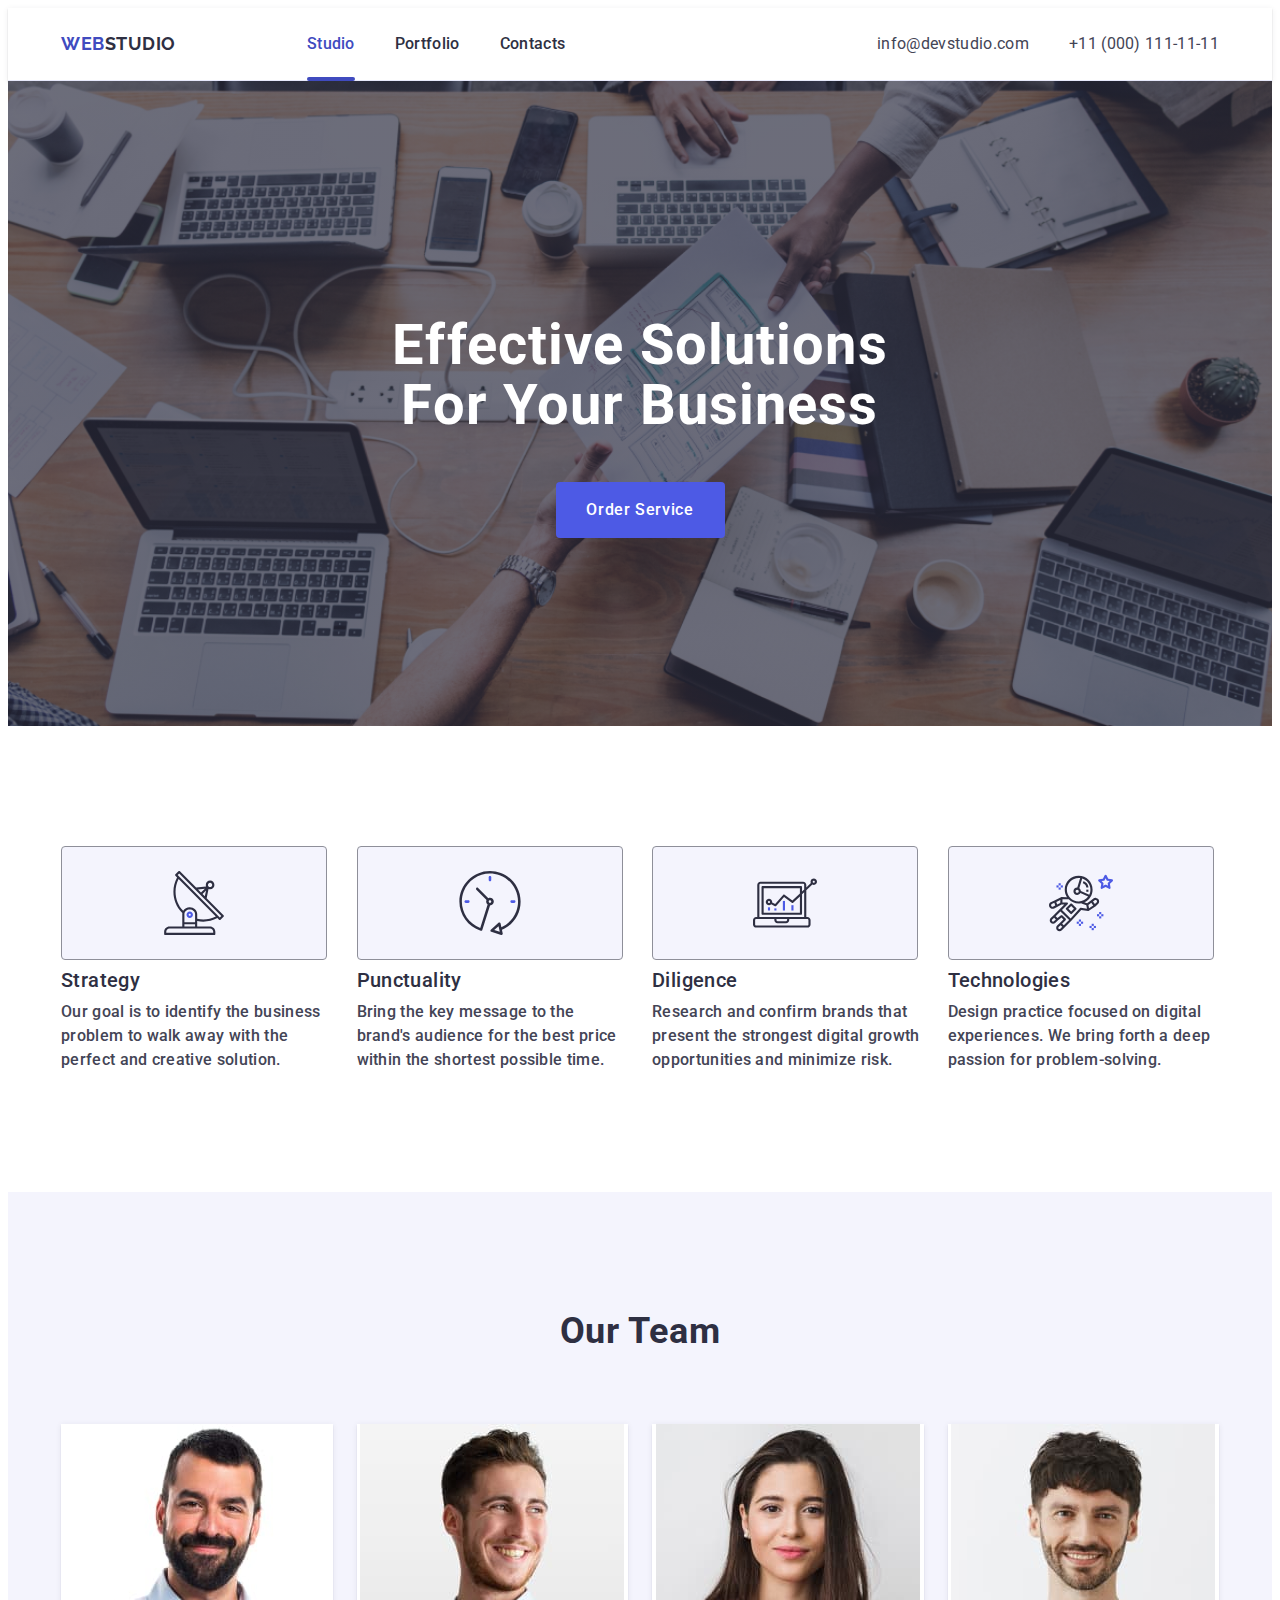
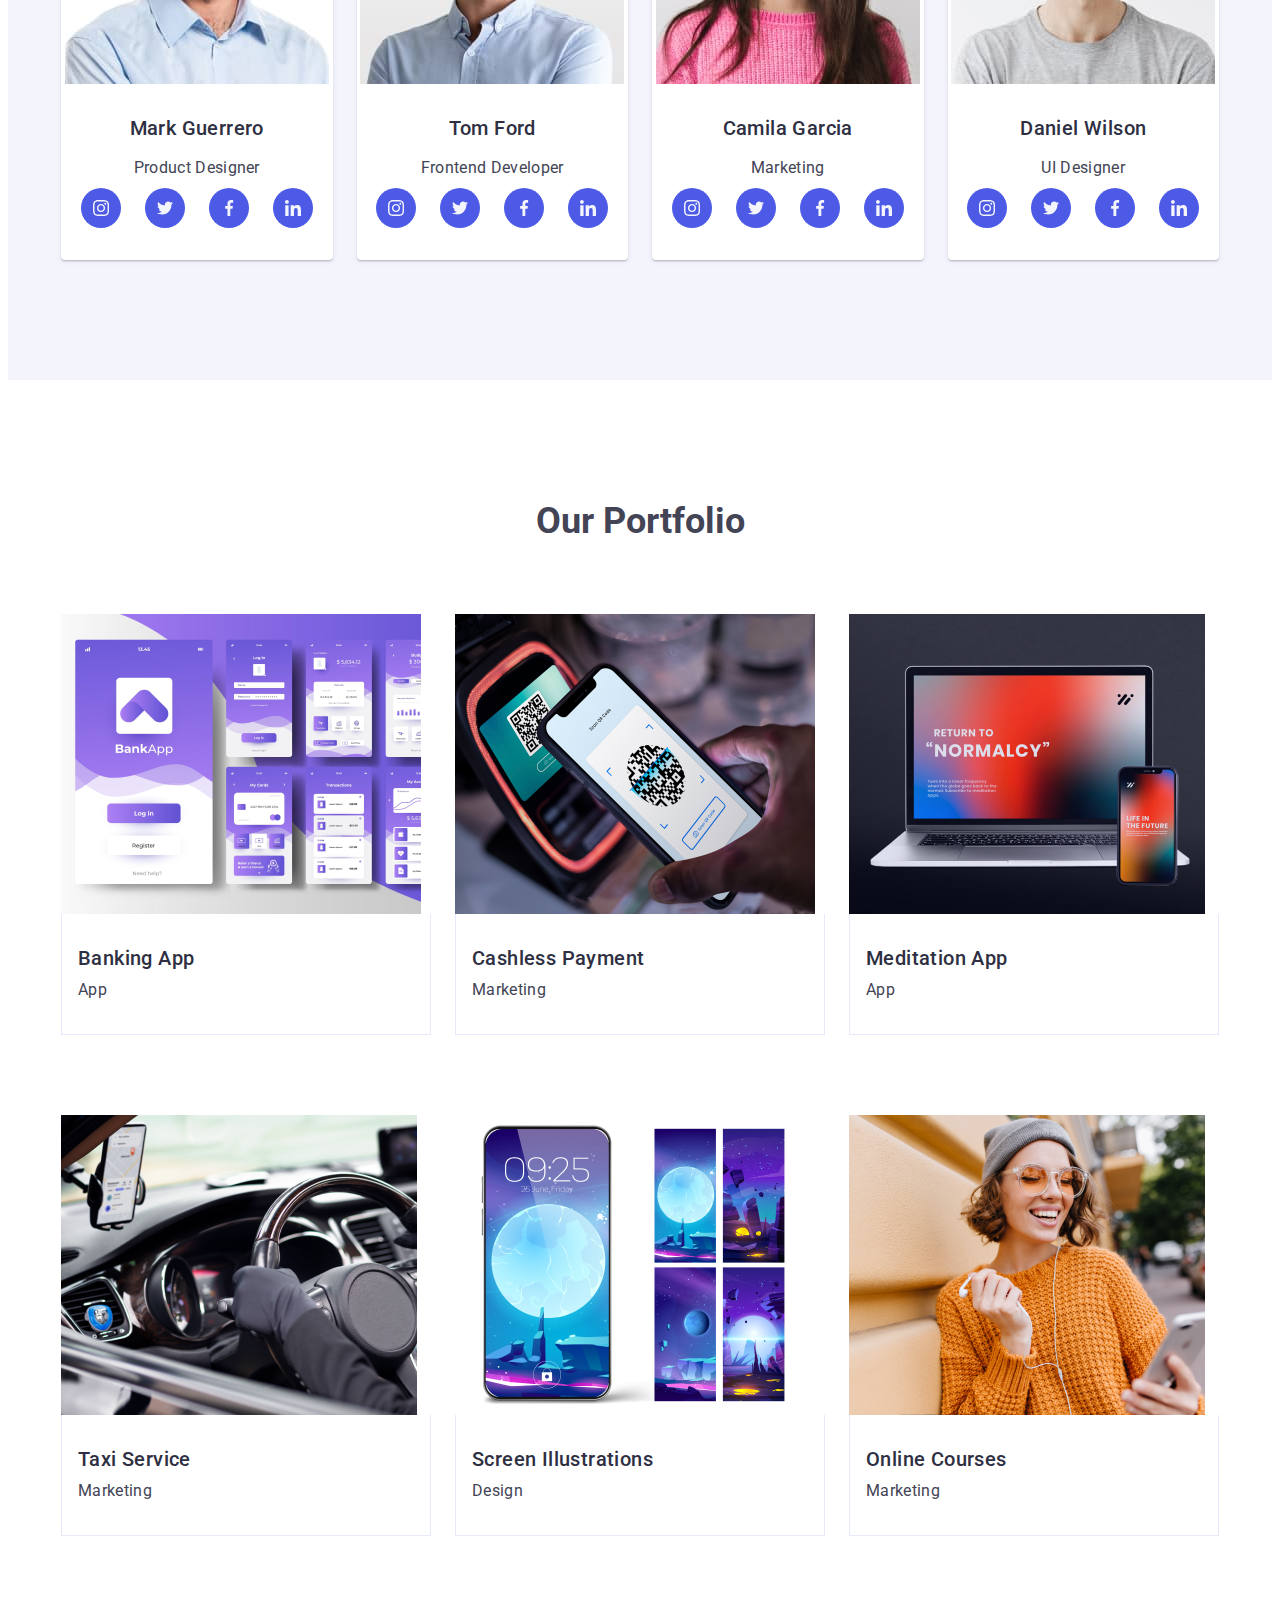
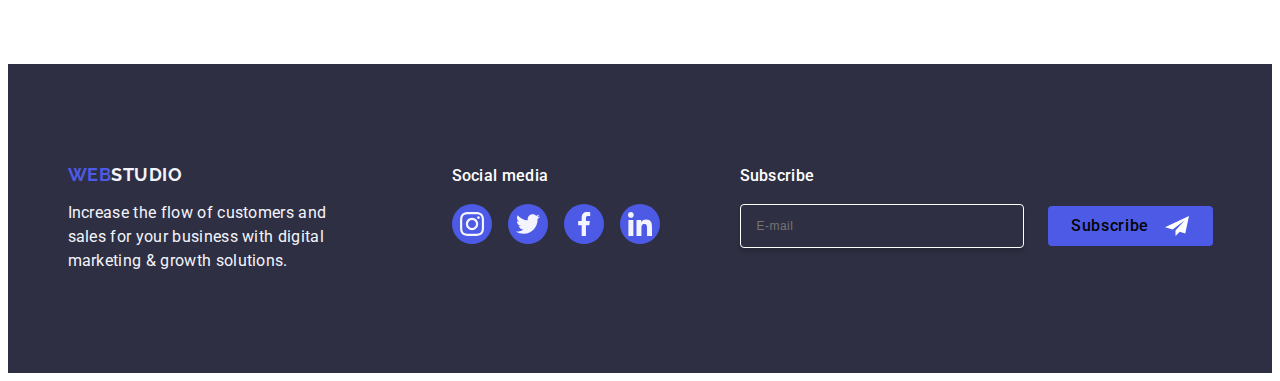
<file: index.html>
<!DOCTYPE html>
<html lang="en">
  <head>
    <meta charset="UTF-8" />
    <meta name="viewport" content="width=device-width, initial-scale=1.0" />
    <title>Document</title>
    <link
      rel="stylesheet"
      href="https://cdnjs.cloudflare.com/ajax/libs/modern-normalize/2.0.0/modern-normalize.min.css"
      integrity="sha512-4xo8blKMVCiXpTaLzQSLSw3KFOVPWhm/TRtuPVc4WG6kUgjH6J03IBuG7JZPkcWMxJ5huwaBpOpnwYElP/m6wg=="
      crossorigin="anonymous"
      referrerpolicy="no-referrer"
    />
    <link rel="preconnect" href="https://fonts.googleapis.com" />
    <link rel="preconnect" href="https://fonts.gstatic.com" crossorigin />
    <link
      href="https://fonts.googleapis.com/css2?family=Raleway:wght@700&family=Roboto:wght@400;500;700&display=swap"
      rel="stylesheet"
    />
    <link rel="stylesheet" href="./css/style.css" />
  </head>
  <body>
    <!-- HEADER -->

    <header class="header">
      <div class="container header-container">
        <nav class="nav-cont">
          <a class="logo" href="/index.html">Web<span>Studio</span></a>
          <ul class="nav-list">
            <li class="list-item">
              <a class="list-link current" href="./index.html">Studio</a>
            </li>
            <li class="list-item">
              <a class="list-link" href="#portfolio">Portfolio</a>
            </li>
            <li class="list-item">
              <a class="list-link" href="#footer">Contacts</a>
            </li>
          </ul>
        </nav>
        <address class="contacts">
          <ul class="contacts-list">
            <li class="contacts-item">
              <a
                class="contacts-link"
                href="mailto:info@devstudio.com"
                target="_blank"
                >info@devstudio.com</a
              >
            </li>
            <li class="contacts-item">
              <a class="contacts-link" href="tel:+110001111111"
                >+11 (000) 111-11-11</a
              >
            </li>
          </ul>
        </address>
        <button type="button" class="menu-button">
          <svg class="menu-icon" width="24" height="24">
            <use href="./images/icons.svg#icon-menu"></use>
          </svg>
        </button>
      </div>
    </header>

    <!-- MAIN -->

    <main>
      <!-- SECTION 1 -->

      <section class="dark-bg">
        <div class="container section-one-cont">
          <h1 class="sec-title">Effective Solutions For Your Business</h1>
          <button class="button" type="button">
            <span class="button-text">Order Service</span>
          </button>
        </div>
      </section>

      <!-- SECTION 2 -->

      <section class="section-two">
        <div class="container section-two-cont">
          <h2 class="visually-hidden">About</h2>
          <ul class="list-about">
            <li class="list-two-item">
              <div class="svg-cont">
                <svg class="svg-antenna" width="64" height="64">
                  <use href="./images/icons.svg#icon-antenna"></use>
                </svg>
              </div>
              <h3 class="sec-two-list-title">Strategy</h3>
              <p class="sec-two-list-text">
                Our goal is to identify the business problem to walk away with
                the perfect and creative solution.
              </p>
            </li>
            <li class="list-two-item">
              <div class="svg-cont">
                <svg class="svg-clock" width="64" height="64">
                  <use href="./images/icons.svg#icon-clock"></use>
                </svg>
              </div>
              <h3 class="sec-two-list-title">Punctuality</h3>
              <p class="sec-two-list-text">
                Bring the key message to the brand's audience for the best price
                within the shortest possible time.
              </p>
            </li>
            <li class="list-two-item">
              <div class="svg-cont">
                <svg class="svg-diagram" width="64" height="64">
                  <use href="./images/icons.svg#icon-diagram"></use>
                </svg>
              </div>
              <h3 class="sec-two-list-title">Diligence</h3>
              <p class="sec-two-list-text">
                Research and confirm brands that present the strongest digital
                growth opportunities and minimize risk.
              </p>
            </li>
            <li class="list-two-item">
              <div class="svg-cont">
                <svg class="svg-astronaut" width="64" height="64">
                  <use href="./images/icons.svg#icon-astronaut"></use>
                </svg>
              </div>
              <h3 class="sec-two-list-title">Technologies</h3>
              <p class="sec-two-list-text">
                Design practice focused on digital experiences. We bring forth a
                deep passion for problem-solving.
              </p>
            </li>
          </ul>
        </div>
      </section>

      <!-- SECTION 3 -->

      <section id="Our-Team" class="team-cont">
        <div class="container section-three-cont">
          <h2 class="team-title">Our Team</h2>
          <ul class="team-list">
            <li class="workers-cont">
              <img
                src="./images/workers/mark-guerrero.jpg"
                srcset="./images/workers/mark-guerrero.jpg 1x, ./images/workers/mark-guerrero@2x.jpg 2x/"
                width="264"
                height="200"
                alt="man-1"
              />
              <div class="workers">
                <h3 class="title-names">Mark Guerrero</h3>
                <p class="position">Product Designer</p>
                <ul class="social-list">
                  <li class="social-item">
                    <a href="" class="social-link">
                      <svg class="svg social-svg" width="16" height="16">
                        <use href="./images/icons.svg#icon-instagram"></use>
                      </svg>
                    </a>
                  </li>
                  <li class="social-item">
                    <a href="" class="social-link">
                      <svg class="svg social-svg" width="16" height="16">
                        <use href="./images/icons.svg#icon-twitter"></use>
                      </svg>
                    </a>
                  </li>
                  <li class="social-item">
                    <a href="" class="social-link">
                      <svg class="svg social-svg" width="16" height="16">
                        <use href="./images/icons.svg#icon-facebook"></use>
                      </svg>
                    </a>
                  </li>
                  <li class="social-item">
                    <a href="" class="social-link">
                      <svg class="svg social-svg" width="16" height="16">
                        <use href="./images/icons.svg#icon-linkedin"></use>
                      </svg>
                    </a>
                  </li>
                </ul>
              </div>
            </li>
            <li class="workers-cont">
              <img
                src="./images/workers/tom-ford.jpg"
                srcset="
                  ./images/workers/tom-ford.jpg    1x,
                  ./images/workers/tom-ford@2x.jpg 2x
                "
                width="264"
                height="200"
                alt="man-2"
              />
              <div class="workers">
                <h3 class="title-names">Tom Ford</h3>
                <p class="position">Frontend Developer</p>
                <ul class="social-list">
                  <li class="social-item">
                    <a href="" class="social-link">
                      <svg class="svg social-svg" width="16" height="16">
                        <use href="./images/icons.svg#icon-instagram"></use>
                      </svg>
                    </a>
                  </li>
                  <li class="social-item">
                    <a href="" class="social-link">
                      <svg class="svg social-svg" width="16" height="16">
                        <use href="./images/icons.svg#icon-twitter"></use>
                      </svg>
                    </a>
                  </li>
                  <li class="social-item">
                    <a href="" class="social-link">
                      <svg class="svg social-svg" width="16" height="16">
                        <use href="./images/icons.svg#icon-facebook"></use>
                      </svg>
                    </a>
                  </li>
                  <li class="social-item">
                    <a href="" class="social-link">
                      <svg class="svg social-svg" width="16" height="16">
                        <use href="./images/icons.svg#icon-linkedin"></use>
                      </svg>
                    </a>
                  </li>
                </ul>
              </div>
            </li>
            <li class="workers-cont">
              <img
                src="./images/workers/camila-garcia.jpg"
                srcset="
                  ./images/workers/camila-garcia.jpg    1x,
                  ./images/workers/camila-garcia@2x.jpg 2x
                "
                width="264"
                height="200"
                alt="woman-1"
              />
              <div class="workers">
                <h3 class="title-names">Camila Garcia</h3>
                <p class="position">Marketing</p>
                <ul class="social-list">
                  <li class="social-item">
                    <a href="" class="social-link">
                      <svg class="svg social-svg" width="16" height="16">
                        <use href="./images/icons.svg#icon-instagram"></use>
                      </svg>
                    </a>
                  </li>
                  <li class="social-item">
                    <a href="" class="social-link">
                      <svg class="svg social-svg" width="16" height="16">
                        <use href="./images/icons.svg#icon-twitter"></use>
                      </svg>
                    </a>
                  </li>
                  <li class="social-item">
                    <a href="" class="social-link">
                      <svg class="svg social-svg" width="16" height="16">
                        <use href="./images/icons.svg#icon-facebook"></use>
                      </svg>
                    </a>
                  </li>
                  <li class="social-item">
                    <a href="" class="social-link">
                      <svg class="svg social-svg" width="16" height="16">
                        <use href="./images/icons.svg#icon-linkedin"></use>
                      </svg>
                    </a>
                  </li>
                </ul>
              </div>
            </li>
            <li class="workers-cont">
              <img
                src="./images/workers/daniel-wilson.jpg"
                srcset="
                  ./images/workers/daniel-wilson.jpg    1x,
                  ./images/workers/daniel-wilson@2x.jpg 2x
                "
                width="264"
                height="200"
                alt="man-3"
              />
              <div class="workers">
                <h3 class="title-names">Daniel Wilson</h3>
                <p class="position">UI Designer</p>
                <ul class="social-list">
                  <li class="social-item">
                    <a href="" class="social-link">
                      <svg class="svg social-svg" width="16" height="16">
                        <use href="./images/icons.svg#icon-instagram"></use>
                      </svg>
                    </a>
                  </li>
                  <li class="social-item">
                    <a href="" class="social-link">
                      <svg class="svg social-svg" width="16" height="16">
                        <use href="./images/icons.svg#icon-twitter"></use>
                      </svg>
                    </a>
                  </li>
                  <li class="social-item">
                    <a href="" class="social-link">
                      <svg class="svg social-svg" width="16" height="16">
                        <use href="./images/icons.svg#icon-facebook"></use>
                      </svg>
                    </a>
                  </li>
                  <li class="social-item">
                    <a href="" class="social-link">
                      <svg class="svg social-svg" width="16" height="16">
                        <use href="./images/icons.svg#icon-linkedin"></use>
                      </svg>
                    </a>
                  </li>
                </ul>
              </div>
            </li>
          </ul>
        </div>
      </section>

      <!-- SECTION 4 -->

      <section id="portfolio" class="section-four">
        <div class="container section-four-cont">
          <h2 class="portfolio">Our Portfolio</h2>
          <ul class="list-portfolio">
            <li class="app-cont">
              <div class="image-cont">
                <picture>
                  <source
                    srcset="
                      ./images/portfolio/banking-app.jpg    1x,
                      ./images/portfolio/banking-app@2x.jpg 2x
                    "
                    media="(min-width: 1158px)"
                  />
                  <source
                  srcset="
                  ./images/portfolio/banking-app-tab.jpg    1x,
                  ./images/portfolio/banking-app-tab@2x.jpg 2x
                  "
                  media="(min-width: 768px)"
                  />
                  <source
                    srcset="
                      ./images/portfolio/banking-app-mob.jpg    1x,
                      ./images/portfolio/banking-app-mob@2x.jpg 2x
                    "
                    media="(max-width: 767.98px)"
                  />
                  <img
                    src="./images/portfolio/banking-app-mob.jpg"
                    alt="Banking App"
                  />
                </picture>
                <p class="image-text">
                  14 Stylish and User-Friendly App Design Concepts · Task
                  Manager App · Calorie Tracker App · Exotic Fruit Ecommerce App
                  · Cloud Storage App
                </p>
              </div>
              <div class="app">
                <h3 class="title-names">Banking App</h3>
                <p class="position">App</p>
              </div>
            </li>
            <li class="app-cont">
              <div class="image-cont">
                <picture>
                  <source
                    srcset="
                      ./images/portfolio/cashless-payment.jpg    1x,
                      ./images/portfolio/cashless-payment@2x.jpg 2x
                    "
                    media="(min-width: 1158px)"
                  />
                  <source
                  srcset="
                  ./images/portfolio/cashless-payment-tab.jpg    1x,
                  ./images/portfolio/cashless-payment-tab@2x.jpg 2x
                  "
                  media="(min-width: 768px)"
                  />
                  <source
                    srcset="
                      ./images/portfolio/cashless-payment-mob.jpg    1x,
                      ./images/portfolio/cashless-payment-mob@2x.jpg 2x
                    "
                    media="(max-width: 767.98px)"
                  />
                  <img
                    src="./images/portfolio/cashless-payment.jpg"
                    alt="Cashless Payment"
                  />
                </picture>
                <p class="image-text">
                  14 Stylish and User-Friendly App Design Concepts · Task
                  Manager App · Calorie Tracker App · Exotic Fruit Ecommerce App
                  · Cloud Storage App
                </p>
              </div>
              <div class="app">
                <h3 class="title-names">Cashless Payment</h3>
                <p class="position">Marketing</p>
              </div>
            </li>
            <li class="app-cont">
              <div class="image-cont">
                <picture>
                  <source
                    srcset="
                      ./images/portfolio/meditaion-app.jpg    1x,
                      ./images/portfolio/meditaion-app@2x.jpg 2x
                    "
                    media="(min-width: 1158pxpx)"
                    />
                    <source
                      srcset="
                        ./images/portfolio/meditaion-app-tab.jpg    1x,
                        ./images/portfolio/meditaion-app-tab@2x.jpg 2x
                      "
                      media="(min-width: 768px)"
                    />
                  <source
                    srcset="
                      ./images/portfolio/meditaion-app-mob.jpg    1x,
                      ./images/portfolio/meditaion-app-mob@2x.jpg 2x
                    "
                    media="(max-width: 767.98px)"
                  />
                  <img
                    src="./images/portfolio/meditaion-app.jpg"
                    alt="Meditaion App"
                  />
                </picture>
                <p class="image-text">
                  14 Stylish and User-Friendly App Design Concepts · Task
                  Manager App · Calorie Tracker App · Exotic Fruit Ecommerce App
                  · Cloud Storage App
                </p>
              </div>
              <div class="app">
                <h3 class="title-names">Meditation App</h3>
                <p class="position">App</p>
              </div>
            </li>
            <li class="app-cont">
              <div class="image-cont">
                <picture>
                  <source
                    srcset="
                      ./images/portfolio/taxi-service.jpg    1x,
                      ./images/portfolio/taxi-service@2x.jpg 2x
                    "
                    media="(min-width: 1158pxpx)"
                  />
                  <source
                    srcset="
                      ./images/portfolio/taxi-service-tab.jpg    1x,
                      ./images/portfolio/taxi-service-tab@2x.jpg 2x
                    "
                    media="(min-width: 768px)"
                  />
                  <source
                    srcset="
                      ./images/portfolio/taxi-service-mob.jpg    1x,
                      ./images/portfolio/taxi-service-mob@2x.jpg 2x
                    "
                    media="(max-width: 767.98px)"
                  />
                  <img
                    src="./images/portfolio/taxi-service.jpg"
                    alt="Taxi Service"
                  />
                </picture>
                <p class="image-text">
                  14 Stylish and User-Friendly App Design Concepts · Task
                  Manager App · Calorie Tracker App · Exotic Fruit Ecommerce App
                  · Cloud Storage App
                </p>
              </div>
              <div class="app">
                <h3 class="title-names">Taxi Service</h3>
                <p class="position">Marketing</p>
              </div>
            </li>
            <li class="app-cont">
              <div class="image-cont">
                <picture>
                  <source
                  srcset="
                  ./images/portfolio/screen-illustrations.jpg    1x,
                  ./images/portfolio/screen-illustrations@2x.jpg 2x
                  "
                  media="(min-width: 1158pxpx)"
                  />
                  <source
                  srcset="
                  ./images/portfolio/screen-illustrations-tab.jpg    1x,
                  ./images/portfolio/screen-illustrations-tab@2x.jpg 2x
                  "
                  media="(min-width: 768px)"
                  />
                  <source
                    srcset="
                      ./images/portfolio/screen-illustrations-mob.jpg    1x,
                      ./images/portfolio/screen-illustrations-mob@2x.jpg 2x
                    "
                    media="(max-width: 767.98px)"
                  />
                  <img
                    src="./images/portfolio/screen-illustrations.jpg"
                    alt="Screen Illustrations"
                  />
                </picture>
                <p class="image-text">
                  14 Stylish and User-Friendly App Design Concepts · Task
                  Manager App · Calorie Tracker App · Exotic Fruit Ecommerce App
                  · Cloud Storage App
                </p>
              </div>
              <div class="app">
                <h3 class="title-names">Screen Illustrations</h3>
                <p class="position">Design</p>
              </div>
            </li>
            <li class="app-cont">
              <div class="image-cont">
                <picture>
                  <source
                    srcset="
                      ./images/portfolio/online-courses.jpg    1x,
                      ./images/portfolio/online-courses@2x.jpg 2x
                    "
                    media="(min-width: 1158pxpx)"
                    />
                    <source
                      srcset="
                        ./images/portfolio/online-courses-tab.jpg    1x,
                        ./images/portfolio/online-courses-tab@2x.jpg 2x
                      "
                      media="(min-width: 768px)"
                    />
                  <source
                    srcset="
                      ./images/portfolio/online-courses-mob.jpg    1x,
                      ./images/portfolio/online-courses-mob@2x.jpg 2x
                    "
                    media="(max-width: 767.98px)"
                  />
                  <img
                    src="./images/portfolio/online-courses.jpg"
                    alt="Online Courses"
                  />
                </picture>
                <p class="image-text">
                  14 Stylish and User-Friendly App Design Concepts · Task
                  Manager App · Calorie Tracker App · Exotic Fruit Ecommerce App
                  · Cloud Storage App
                </p>
              </div>
              <div class="app">
                <h3 class="title-names">Online Courses</h3>
                <p class="position">Marketing</p>
              </div>
            </li>
          </ul>
        </div>
      </section>
    </main>

    <!-- FOOTER -->

    <footer id="footer" class="footer">
      <div class="container footer-cont">
        <div class="aside">
          <a class="footer-logo-cont" href="./index.html"
            >Web<span class="footer-logo">Studio</span></a
          >
          <p class="footer-text">
            Increase the flow of customers and sales for your business with
            digital marketing & growth solutions.
          </p>
        </div>
        <div class="footer-social-cont">
          <p class="footer-social-text">Social media</p>
          <ul class="footer-list">
            <li class="footer-social-item">
              <a class="footer-social-link" href="">
                <svg class="footer-social-svg" width="24" height="24">
                  <use href="./images/icons.svg#icon-instagram"></use>
                </svg>
              </a>
            </li>
            <li class="footer-social-item">
              <a class="footer-social-link" href="">
                <svg class="footer-social-svg" width="24" height="24">
                  <use href="./images/icons.svg#icon-twitter"></use>
                </svg>
              </a>
            </li>
            <li class="footer-social-item">
              <a class="footer-social-link" href="">
                <svg class="footer-social-svg" width="24" height="24">
                  <use href="./images/icons.svg#icon-facebook"></use>
                </svg>
              </a>
            </li>
            <li class="footer-social-item">
              <a class="footer-social-link" href="">
                <svg class="footer-social-svg" width="24" height="24">
                  <use href="./images/icons.svg#icon-linkedin"></use>
                </svg>
              </a>
            </li>
          </ul>
        </div>
        <div class="subscribe-cont">
          <p class="form-text">Subscribe</p>
          <form class="subscribe-form">
            <label for="email" class="form-label">
              <input
                class="form-label-input"
                type="email"
                name="email"
                placeholder="E-mail"
                id="email"
              />
            </label>
            <button type="submit" class="form-button">
              Subscribe
              <svg class="form-button-svg" width="24" height="24">
                <use href="./images/icons.svg#icon-frame"></use>
              </svg>
            </button>
          </form>
        </div>
      </div>
    </footer>

    <!-- Model Window -->

    <div class="modal-cont is-close">
      <div class="modal-window">
        <button type="button" class="modal-button">
          <svg width="8" height="8" class="modal-button-svg">
            <use href="./images/icons.svg#icon-close-black"></use>
          </svg>
        </button>
        <p class="modal-title">Leave your contacts and we will call you back</p>
        <form class="modal-form">
          <div class="input-block-cont">
            <label for="user-name" class="modal-label">Name</label>
            <div class="input-cont">
              <input
                type="text"
                id="user-name"
                name="user-name"
                class="modal-input"
              />
              <svg width="18" height="24" class="modal-svg">
                <use href="./images/icons.svg#icon-person-black"></use>
              </svg>
            </div>
          </div>

          <div class="input-block-cont">
            <label for="user-phome" class="modal-label">Phone</label>
            <div class="input-cont">
              <input
                type="text"
                id="user-phome"
                name="user-phome"
                class="modal-input"
              />
              <svg width="18" height="24" class="modal-svg">
                <use href="./images/icons.svg#icon-phone-black"></use>
              </svg>
            </div>
          </div>

          <div class="input-block-cont">
            <label for="user-enail" class="modal-label">Email</label>
            <div class="input-cont">
              <input
                type="text"
                id="user-enail"
                name="user-enail"
                class="modal-input"
              />
              <svg width="18" height="24" class="modal-svg">
                <use href="./images/icons.svg#icon-email-black"></use>
              </svg>
            </div>
          </div>

          <div class="fourth-form-cont">
            <label for="user-comment" class="modal-label">Comment</label>
            <textarea
              name="user-comment"
              id="user-comment"
              cols="30"
              rows="10"
              placeholder="Text input"
              class="modal-textarea"
            >
            </textarea>
          </div>

          <div class="fifth-form-cont">
            <input
              type="checkbox"
              id="user-privacy"
              value="true"
              name="user-privacy"
              class="visually-hidden"
            />
            <label for="user-privacy" class="checkbox-label">
              <span class="checkbox-label-span">
                <svg width="10" height="8" class="checkbox-label-span-svg">
                  <use href="./images/icons.svg#icon-checkmark"></use>
                </svg>
              </span>
              I accept the terms and conditions of the
              <a href="" class="modal-link">Privacy Policy</a>
            </label>
          </div>
          <div class="send-button-cont">
            <button class="modal-button-send">SEND</button>
          </div>
        </form>
      </div>
    </div>

    <!-- Phone menu -->

    <div class="backdrop-cont in-hidden">
      <div class="backdrop">
        <button type="button" class="backdrop-btn">
          <svg class="backdrop-btn-icon" width="8" height="8">
            <use href="./images/icons.svg#icon-close-black"></use>
          </svg>
        </button>
        <div class="backdrop-nav">
          <ul class="backdrop-nav-list">
            <li class="backdrop-nav-item">
              <a class="backdrop-nav-item-link current" href="#Our-Team">Studio</a>
            </li>
            <li class="backdrop-nav-item">
              <a class="backdrop-nav-item-link" href="#portfolio">Portfolio</a>
            </li>
            <li class="backdrop-nav-item">
              <a class="backdrop-nav-item-link" href="#footer">Contacts</a>
            </li>
          </ul>
        </div>
        <div class="backdrop-contacts">
          <ul class="backdrop-contacts-list">
            <li class="backdrop-contacts-item">
              <a class="backdrop-contacts-item-link" href=""
                >+11 (000) 111-11-11</a
              >
            </li>
            <li class="backdrop-contacts-item">
              <a class="backdrop-contacts-item-link" href=""
                >info@devstudio.com</a
              >
            </li>
          </ul>
        </div>
        <div class="menu">
          <ul class="menu-list">
            <li class="menu-item">
              <a href="" class="menu-item-link">
                <svg class="menu-item-link-icon" width="24" height="24">
                  <use href="./images/icons.svg#icon-instagram"></use>
                </svg>
              </a>
            </li>
            <li class="menu-item">
              <a href="" class="menu-item-link">
                <svg class="menu-item-link-icon" width="24" height="24">
                  <use href="./images/icons.svg#icon-twitter"></use>
                </svg>
              </a>
            </li>
            <li class="menu-item">
              <a href="" class="menu-item-link">
                <svg class="menu-item-link-icon" width="24" height="24">
                  <use href="./images/icons.svg#icon-facebook"></use>
                </svg>
              </a>
            </li>
            <li class="menu-item">
              <a href="" class="menu-item-link">
                <svg class="menu-item-link-icon" width="24" height="24">
                  <use href="./images/icons.svg#icon-linkedin"></use>
                </svg>
              </a>
            </li>
          </ul>
        </div>
      </div>
    </div>
    <script type="module" src="main.js"></script>
  </body>
</html>
</file>
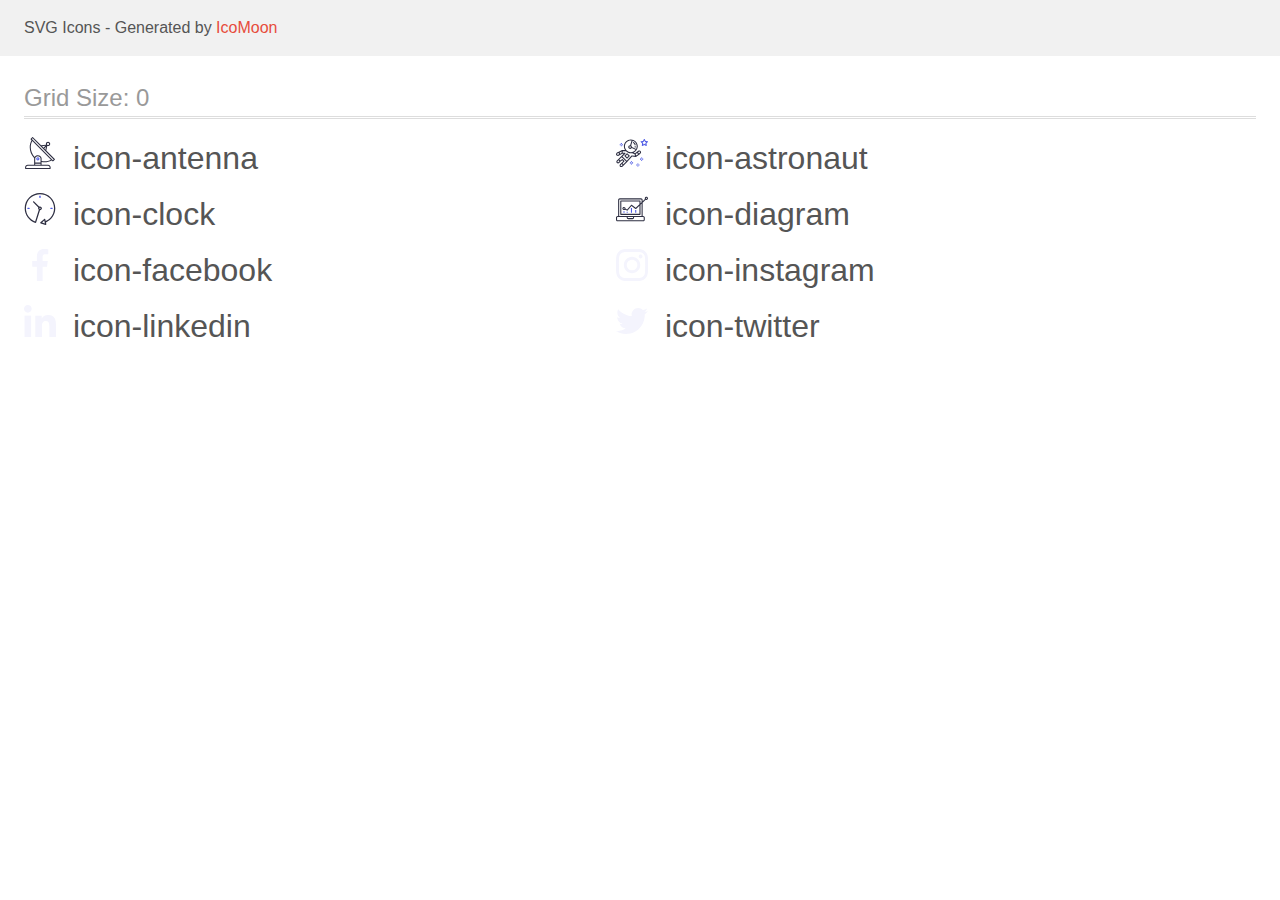
<file: images/icons/demo.html>
<!doctype html>
<html>
<head>
    <title>IcoMoon - SVG Icons</title>
    <meta charset="utf-8">
    <meta name="viewport" content="width=device-width, initial-scale=1">
    <link rel="stylesheet" href="demo-files/demo.css">
    <link rel="stylesheet" href="style.css">
</head>
<body>
<svg aria-hidden="true" style="position: absolute; width: 0; height: 0; overflow: hidden;" version="1.1" xmlns="http://www.w3.org/2000/svg" xmlns:xlink="http://www.w3.org/1999/xlink">
<defs>
<symbol id="icon-antenna" viewBox="0 0 32 32">
<path fill="#2e2f42" style="fill: var(--color1, #2e2f42)" d="M30.773 22.098l-8.443-8.505 0.937-4.615c0.242 0.094 0.499 0.144 0.758 0.146h0.006c1.192 0.014 2.17-0.941 2.184-2.133s-0.941-2.17-2.133-2.184c-1.192-0.014-2.17 0.941-2.184 2.133-0.003 0.255 0.039 0.509 0.125 0.749l-4.96 0.605-8.091-8.133c-0.099-0.101-0.235-0.159-0.377-0.16-0.14 0.001-0.274 0.056-0.373 0.155l-1.513 1.504c-0.208 0.208-0.208 0.546 0 0.754l0.814 0.826c-3.153 5.798-2.129 12.978 2.519 17.663 0.043 0.041 0.092 0.074 0.146 0.098-0.034 0.18-0.051 0.364-0.052 0.547v6.187h-6.4c-1.472 0.002-2.665 1.195-2.667 2.667v1.067c0 0.295 0.239 0.533 0.533 0.533h24.533c0.295 0 0.533-0.239 0.533-0.533v-1.067c-0.002-1.472-1.195-2.665-2.667-2.667h-6.4v-2.742c1.003 0.21 2.024 0.317 3.049 0.32 2.458-0.003 4.877-0.615 7.040-1.783l0.818 0.823c0.099 0.101 0.235 0.159 0.377 0.16 0.14-0.001 0.274-0.056 0.373-0.155l1.513-1.504c0.208-0.208 0.208-0.546 0-0.754zM23.28 6.233c0.418-0.415 1.093-0.414 1.509 0.004s0.414 1.093-0.004 1.508c-0.2 0.199-0.47 0.31-0.752 0.31h-0.003c-0.589-0.003-1.064-0.483-1.061-1.072 0.002-0.282 0.115-0.552 0.314-0.751h-0.002zM22.024 9.738l-0.598 2.946-1.175-1.182 1.774-1.763zM21.419 8.836l-1.92 1.909-1.485-1.493 3.405-0.415zM24.004 28.8c0.884 0 1.6 0.716 1.6 1.6v0.533h-23.467v-0.533c0-0.884 0.716-1.6 1.6-1.6h20.267zM16.537 26.667v1.067h-5.333v-1.067h5.333zM11.204 25.6v-4.053c0-1.294 1.196-2.347 2.667-2.347s2.667 1.053 2.667 2.347v4.053h-5.333zM17.604 23.904v-2.357c0-1.882-1.675-3.413-3.733-3.413-1.331-0.020-2.576 0.657-3.281 1.786-4.058-4.274-4.971-10.645-2.279-15.887l18.602 18.708c-2.872 1.461-6.165 1.873-9.309 1.163zM28.893 23.22l-21.057-21.181 0.755-0.752 7.935 7.98c0.004 0 0.006 0.007 0.010 0.010l13.115 13.191-0.757 0.752z"></path>
<path fill="#4d5ae5" style="fill: var(--color2, #4d5ae5)" d="M13.876 20.267h-0.005c-0.884-0.001-1.601 0.714-1.602 1.598s0.714 1.601 1.598 1.602h0.005c0.884 0.001 1.601-0.714 1.602-1.598s-0.714-1.601-1.598-1.602zM14.249 22.245c-0.1 0.1-0.236 0.156-0.378 0.155-0.295-0.002-0.532-0.242-0.531-0.536 0.001-0.141 0.057-0.276 0.157-0.375s0.233-0.154 0.373-0.155c0.295 0.002 0.532 0.242 0.531 0.536-0.001 0.141-0.057 0.276-0.157 0.375h0.005z"></path>
</symbol>
<symbol id="icon-astronaut" viewBox="0 0 32 32">
<path fill="#4d5ae5" style="fill: var(--color2, #4d5ae5)" d="M31.974 4.524c-0.063-0.193-0.229-0.333-0.43-0.363l-1.91-0.278-0.855-1.731c-0.179-0.365-0.777-0.365-0.956 0l-0.855 1.731-1.91 0.278c-0.201 0.029-0.367 0.17-0.431 0.363-0.062 0.193-0.011 0.405 0.135 0.547l1.383 1.348-0.326 1.903c-0.034 0.2 0.048 0.402 0.212 0.522 0.166 0.121 0.382 0.135 0.562 0.040l1.709-0.899 1.709 0.899c0.078 0.041 0.164 0.061 0.249 0.061 0.11 0 0.221-0.034 0.314-0.102 0.164-0.119 0.246-0.322 0.212-0.522l-0.326-1.903 1.383-1.348c0.145-0.142 0.197-0.354 0.135-0.547zM29.511 5.851c-0.125 0.122-0.183 0.299-0.153 0.472l0.191 1.114-1-0.526c-0.078-0.041-0.163-0.061-0.249-0.061s-0.17 0.020-0.249 0.061l-1.001 0.526 0.191-1.114c0.030-0.173-0.028-0.349-0.153-0.472l-0.81-0.789 1.119-0.163c0.174-0.025 0.324-0.134 0.402-0.292l0.5-1.013 0.5 1.013c0.078 0.157 0.228 0.267 0.402 0.292l1.119 0.163-0.809 0.789z"></path>
<path fill="#4d5ae5" style="fill: var(--color2, #4d5ae5)" d="M26.133 20.522h-1.067v1.067h1.067v-1.067z"></path>
<path fill="#4d5ae5" style="fill: var(--color2, #4d5ae5)" d="M26.133 22.656h-1.067v1.067h1.067v-1.067z"></path>
<path fill="#4d5ae5" style="fill: var(--color2, #4d5ae5)" d="M27.2 21.589h-1.067v1.067h1.067v-1.067z"></path>
<path fill="#4d5ae5" style="fill: var(--color2, #4d5ae5)" d="M25.067 21.589h-1.067v1.067h1.067v-1.067z"></path>
<path fill="#4d5ae5" style="fill: var(--color2, #4d5ae5)" d="M22.4 26.389h-1.067v1.067h1.067v-1.067z"></path>
<path fill="#4d5ae5" style="fill: var(--color2, #4d5ae5)" d="M22.4 28.522h-1.067v1.067h1.067v-1.067z"></path>
<path fill="#4d5ae5" style="fill: var(--color2, #4d5ae5)" d="M23.467 27.456h-1.067v1.067h1.067v-1.067z"></path>
<path fill="#4d5ae5" style="fill: var(--color2, #4d5ae5)" d="M21.333 27.456h-1.067v1.067h1.067v-1.067z"></path>
<path fill="#4d5ae5" style="fill: var(--color2, #4d5ae5)" d="M16 24.256h-1.067v1.067h1.067v-1.067z"></path>
<path fill="#4d5ae5" style="fill: var(--color2, #4d5ae5)" d="M16 26.389h-1.067v1.067h1.067v-1.067z"></path>
<path fill="#4d5ae5" style="fill: var(--color2, #4d5ae5)" d="M17.067 25.322h-1.067v1.067h1.067v-1.067z"></path>
<path fill="#4d5ae5" style="fill: var(--color2, #4d5ae5)" d="M14.933 25.322h-1.067v1.067h1.067v-1.067z"></path>
<path fill="#4d5ae5" style="fill: var(--color2, #4d5ae5)" d="M5.867 6.122h-1.067v1.067h1.067v-1.067z"></path>
<path fill="#4d5ae5" style="fill: var(--color2, #4d5ae5)" d="M5.867 8.255h-1.067v1.067h1.067v-1.067z"></path>
<path fill="#4d5ae5" style="fill: var(--color2, #4d5ae5)" d="M6.933 7.189h-1.067v1.067h1.067v-1.067z"></path>
<path fill="#4d5ae5" style="fill: var(--color2, #4d5ae5)" d="M4.8 7.189h-1.067v1.067h1.067v-1.067z"></path>
<path fill="#2e2f42" style="fill: var(--color1, #2e2f42)" d="M24.715 14.159c-0.287-0.388-0.709-0.637-1.188-0.705-0.481-0.068-0.956 0.058-1.34 0.352l-1.252 0.96-1.898 1.417-1.358-0.541c2.421-1.086 4.114-3.508 4.114-6.32 0-3.823-3.123-6.933-6.961-6.933s-6.961 3.11-6.961 6.933c0 1.386 0.414 2.674 1.12 3.758l-2.764-0.024c-0.002 0-0.003 0-0.005 0-0.009 0-0.015 0.004-0.023 0.005-0.053 0.002-0.105 0.013-0.155 0.031-0.013 0.005-0.026 0.008-0.038 0.013-0.006 0.003-0.013 0.003-0.019 0.006l-3.233 1.596c-0.001 0-0.001 0-0.001 0.001l-1.893 0.911c-0.021 0.009-0.042 0.021-0.063 0.035-0.755 0.502-1.012 1.489-0.598 2.295 0.22 0.429 0.595 0.745 1.056 0.889 0.178 0.055 0.359 0.083 0.539 0.083 0.29 0 0.577-0.071 0.839-0.211l1.388-0.738 2.264-1.169 1.357-0.008-5.442 5.416c-0.001 0.001-0.001 0.001-0.002 0.001l-1.339 1.333c-0.316 0.315-0.49 0.732-0.49 1.178s0.174 0.863 0.49 1.179c0.325 0.323 0.752 0.485 1.179 0.485s0.854-0.162 1.18-0.485l1.314-1.309 1.741-1.3 0.901 0.897-1.762 1.754c-0 0.001-0.001 0.001-0.002 0.001l-1.339 1.333c-0.316 0.315-0.49 0.732-0.49 1.178s0.174 0.863 0.49 1.179c0.325 0.323 0.753 0.485 1.18 0.485s0.855-0.162 1.18-0.485l3.482-3.467c0.001-0.001 0.001-0.001 0.001-0.002l1.010-1-0.004-0.004c0.006-0.006 0.015-0.009 0.022-0.015l5.166-5.658 3.471 0.494c0.025 0.004 0.050 0.005 0.075 0.005 0.065 0 0.127-0.015 0.187-0.038 0.018-0.006 0.033-0.015 0.050-0.023 0.019-0.010 0.039-0.015 0.058-0.027l3.213-2.133c0.012-0.008 0.018-0.021 0.029-0.029 0.013-0.010 0.029-0.014 0.041-0.026l1.271-1.191c0.662-0.62 0.753-1.635 0.212-2.362zM2.13 17.77c-0.173 0.093-0.37 0.111-0.558 0.052-0.187-0.058-0.338-0.186-0.427-0.358-0.161-0.314-0.068-0.695 0.214-0.902l1.314-0.632 0.449 1.313-0.992 0.527zM5.628 15.942l-1.548 0.8-0.439-1.283 2.027-1.001-0.040 1.484zM20.727 9.322c0 0.918-0.219 1.785-0.599 2.559l-4.181-1.899c-0.044-0.573-0.341-1.075-0.788-1.388l1.464-4.86c2.378 0.756 4.105 2.974 4.105 5.588zM8.938 9.322c0-3.235 2.644-5.867 5.894-5.867 0.253 0 0.5 0.021 0.745 0.052l-1.432 4.754c-0.019-0.001-0.037-0.006-0.057-0.006-1.033 0-1.873 0.837-1.873 1.867s0.84 1.867 1.873 1.867c0.694 0 1.294-0.383 1.618-0.945l3.862 1.755c-1.075 1.446-2.795 2.39-4.737 2.39-3.25 0-5.894-2.632-5.894-5.867zM14.894 10.122c0 0.441-0.362 0.8-0.806 0.8s-0.806-0.359-0.806-0.8c0-0.441 0.362-0.8 0.806-0.8s0.806 0.359 0.806 0.8zM2.465 25.146c-0.236 0.234-0.619 0.234-0.854 0.001-0.114-0.114-0.176-0.263-0.176-0.423s0.062-0.309 0.176-0.421l0.962-0.958 0.851 0.848-0.959 0.955zM5.679 28.88c-0.236 0.234-0.619 0.235-0.855 0.001-0.114-0.114-0.176-0.263-0.176-0.423s0.062-0.309 0.176-0.421l0.963-0.959 0.852 0.848-0.96 0.955zM9.16 25.411c-0.001 0-0.001 0-0.002 0.001l-1.765 1.76-0.852-0.848 1.763-1.755c0 0 0 0 0-0s0.001-0.001 0.002-0.001c0.040-0.040 0.065-0.088 0.090-0.135 0.007-0.014 0.020-0.026 0.026-0.040 0.017-0.041 0.019-0.085 0.026-0.129 0.003-0.025 0.014-0.047 0.014-0.073 0-0.036-0.013-0.070-0.020-0.106-0.006-0.032-0.006-0.065-0.019-0.095-0.020-0.050-0.055-0.094-0.091-0.138-0.010-0.012-0.014-0.027-0.025-0.038 0 0 0 0-0.001 0s-0.001-0.002-0.001-0.002l-1.607-1.6c-0.017-0.017-0.039-0.024-0.058-0.038-0.028-0.022-0.055-0.042-0.087-0.058-0.030-0.015-0.061-0.024-0.093-0.033-0.034-0.010-0.067-0.017-0.103-0.020-0.033-0.002-0.063 0.001-0.095 0.005-0.036 0.004-0.069 0.009-0.104 0.020-0.034 0.011-0.063 0.027-0.094 0.045-0.020 0.011-0.042 0.015-0.061 0.029l-1.773 1.324-0.901-0.897 2.399-2.386 4.361 4.289-0.928 0.919zM15.979 18.394c-0.015-0.002-0.030 0.004-0.045 0.003-0.039-0.002-0.076 0.001-0.115 0.007-0.030 0.005-0.059 0.011-0.088 0.021-0.034 0.012-0.065 0.028-0.097 0.047-0.030 0.018-0.057 0.037-0.083 0.061-0.013 0.011-0.028 0.017-0.040 0.029l-4.698 5.146-4.328-4.257 2.833-2.818c0.209-0.208 0.21-0.546 0.002-0.755-0.105-0.105-0.243-0.157-0.381-0.156v-0.001l-2.219 0.013 0.028-1.607 3.104 0.027c1.265 1.294 3.029 2.101 4.981 2.101 0.437 0 0.864-0.045 1.279-0.123 0.040 0.032 0.079 0.065 0.13 0.085l2.41 0.96 0.152 0.758 0.178 0.885-3.003-0.427zM20.020 18.572l-0.313-1.558 1.446-1.080 0.947 1.257-2.080 1.381zM23.774 15.741l-0.838 0.785-0.931-1.236 0.831-0.637c0.155-0.119 0.351-0.168 0.543-0.143 0.193 0.027 0.364 0.128 0.48 0.284 0.217 0.292 0.18 0.699-0.085 0.947z"></path>
<path fill="#2e2f42" style="fill: var(--color1, #2e2f42)" d="M13.602 18.544l-2.143-2.133c-0.207-0.207-0.545-0.207-0.753 0l-2.142 2.133c-0.1 0.101-0.157 0.236-0.157 0.378s0.056 0.278 0.157 0.378l2.142 2.133c0.104 0.103 0.241 0.155 0.377 0.155s0.273-0.052 0.376-0.155l2.143-2.133c0.1-0.1 0.157-0.236 0.157-0.378s-0.057-0.278-0.157-0.378zM11.083 20.303l-1.387-1.381 1.387-1.381 1.387 1.381-1.387 1.381z"></path>
<path fill="#2e2f42" style="fill: var(--color1, #2e2f42)" d="M17.164 5.071l-0.258 1.036c0.071 0.018 1.738 0.452 1.738 2.149h1.067c-0-2.017-1.666-2.965-2.547-3.185z"></path>
<path fill="#2e2f42" style="fill: var(--color1, #2e2f42)" d="M19.711 9.322h-1.067v1.067h1.067v-1.067z"></path>
</symbol>
<symbol id="icon-clock" viewBox="0 0 32 32">
<path fill="#2e2f42" style="fill: var(--color1, #2e2f42)" d="M31.297 15.301c-0.002-8.452-6.855-15.303-15.308-15.301s-15.303 6.855-15.301 15.308c0.001 6.658 4.307 12.551 10.649 14.576 0.061 0.019 0.124 0.029 0.187 0.029 0.121-0 0.239-0.032 0.342-0.094 0.135-0.080 0.236-0.207 0.283-0.356l3.865-12.25c1.057-0.005 1.909-0.866 1.903-1.923s-0.866-1.909-1.923-1.903c-0.284 0.001-0.565 0.067-0.82 0.191l-5.106-5.107c-0.253-0.245-0.657-0.238-0.902 0.016-0.239 0.247-0.239 0.639 0 0.886l5.103 5.109c-0.392 0.799-0.168 1.764 0.536 2.309l-3.683 11.673c-7.278-2.681-11.004-10.754-8.323-18.032s10.754-11.004 18.032-8.323c7.278 2.681 11.004 10.754 8.323 18.032-1.31 3.556-4.001 6.431-7.462 7.973l-0.398-1.874c-0.073-0.345-0.411-0.565-0.756-0.492-0.109 0.023-0.209 0.074-0.293 0.148l-3.837 3.426c-0.263 0.234-0.287 0.637-0.052 0.9 0.076 0.085 0.174 0.149 0.283 0.184l4.899 1.564c0.335 0.108 0.694-0.077 0.802-0.412 0.034-0.106 0.040-0.219 0.017-0.328l-0.391-1.839c5.664-2.388 9.342-7.942 9.329-14.089zM15.992 14.664c0.352 0 0.638 0.286 0.638 0.638s-0.286 0.638-0.638 0.638c-0.352 0-0.638-0.285-0.638-0.638s0.285-0.638 0.638-0.638zM18.093 29.528l2.184-1.948 0.603 2.84-2.787-0.892z"></path>
<path fill="#4d5ae5" style="fill: var(--color2, #4d5ae5)" d="M15.354 3.185v1.275c0 0.352 0.285 0.638 0.638 0.638s0.638-0.285 0.638-0.638v-1.275c0-0.352-0.286-0.638-0.638-0.638s-0.638 0.286-0.638 0.638z"></path>
<path fill="#4d5ae5" style="fill: var(--color2, #4d5ae5)" d="M3.876 14.664c-0.352 0-0.638 0.286-0.638 0.638s0.285 0.638 0.638 0.638h1.275c0.352 0 0.638-0.285 0.638-0.638s-0.285-0.638-0.638-0.638h-1.275z"></path>
<path fill="#4d5ae5" style="fill: var(--color2, #4d5ae5)" d="M28.108 15.939c0.352 0 0.638-0.285 0.638-0.638s-0.285-0.638-0.638-0.638h-1.275c-0.352 0-0.638 0.286-0.638 0.638s0.286 0.638 0.638 0.638h1.275z"></path>
</symbol>
<symbol id="icon-diagram" viewBox="0 0 32 32">
<path fill="#4d5ae5" style="fill: var(--color2, #4d5ae5)" d="M14.925 14.965h1.066v4.798h-1.066v-4.797z"></path>
<path fill="#4d5ae5" style="fill: var(--color2, #4d5ae5)" d="M19.19 17.097h1.066v2.665h-1.066v-2.665z"></path>
<path fill="#4d5ae5" style="fill: var(--color2, #4d5ae5)" d="M10.661 18.696h1.066v1.066h-1.066v-1.066z"></path>
<path fill="#4d5ae5" style="fill: var(--color2, #4d5ae5)" d="M7.463 18.163h1.066v1.599h-1.066v-1.599z"></path>
<path fill="#2e2f42" style="fill: var(--color1, #2e2f42)" d="M1.599 28.291h25.587c0.883 0 1.599-0.716 1.599-1.599v-2.132c0-0.883-0.716-1.599-1.599-1.599h-0.533v-13.293l3.028-2.868c0.703 0.346 1.553 0.136 2.013-0.499s0.396-1.508-0.152-2.068-1.42-0.644-2.065-0.198c-0.644 0.446-0.873 1.292-0.542 2.002l-2.281 2.163v-1.23c0-0.883-0.716-1.599-1.599-1.599h-21.322c-0.883 0-1.599 0.716-1.599 1.599v15.992h-0.533c-0.883 0-1.599 0.716-1.599 1.599v2.132c0 0.883 0.716 1.599 1.599 1.599zM30.384 4.837c0.294 0 0.533 0.239 0.533 0.533s-0.239 0.533-0.533 0.533c-0.294 0-0.533-0.239-0.533-0.533s0.239-0.533 0.533-0.533zM3.198 6.969c0-0.294 0.239-0.533 0.533-0.533h21.322c0.294 0 0.533 0.239 0.533 0.533v2.239l-1.066 1.013v-2.186c0-0.294-0.239-0.533-0.533-0.533h-19.19c-0.294 0-0.533 0.239-0.533 0.533v13.326c0 0.294 0.239 0.533 0.533 0.533h19.19c0.294 0 0.533-0.239 0.533-0.533v-9.674l1.066-1.010v12.284h-22.388v-15.992zM7.996 13.899c-0.721-0.002-1.354 0.478-1.546 1.174s0.105 1.433 0.725 1.801c0.62 0.368 1.41 0.276 1.928-0.226l1.853 0.93c0.215 0.108 0.476 0.057 0.636-0.123l3.939-4.431 3.872 2.901c0.208 0.156 0.498 0.139 0.686-0.039l3.365-3.188v8.131h-18.124v-12.26h18.124v2.66l-3.771 3.572-3.904-2.927c-0.222-0.166-0.534-0.135-0.718 0.072l-3.993 4.493-1.493-0.746c0.011-0.064 0.018-0.129 0.020-0.193 0-0.883-0.716-1.599-1.599-1.599zM8.529 15.498c0 0.294-0.239 0.533-0.533 0.533s-0.533-0.239-0.533-0.533c0-0.294 0.239-0.533 0.533-0.533s0.533 0.239 0.533 0.533zM11.727 24.027h5.331v0.533c0 0.294-0.239 0.533-0.533 0.533h-4.264c-0.294 0-0.533-0.239-0.533-0.533v-0.533zM1.066 24.56c0-0.294 0.239-0.533 0.533-0.533h9.062v0.533c0 0.883 0.716 1.599 1.599 1.599h4.264c0.883 0 1.599-0.716 1.599-1.599v-0.533h9.062c0.294 0 0.533 0.239 0.533 0.533v2.132c0 0.294-0.239 0.533-0.533 0.533h-25.587c-0.294 0-0.533-0.239-0.533-0.533v-2.132z"></path>
</symbol>
<symbol id="icon-facebook" viewBox="0 0 32 32">
<path fill="#f4f4fd" style="fill: var(--color3, #f4f4fd)" d="M21.329 5.313h2.921v-5.088c-0.504-0.069-2.237-0.225-4.256-0.225-4.212 0-7.097 2.649-7.097 7.519v4.481h-4.648v5.688h4.648v14.312h5.699v-14.311h4.46l0.708-5.688h-5.169v-3.919c0.001-1.644 0.444-2.769 2.735-2.769z"></path>
</symbol>
<symbol id="icon-instagram" viewBox="0 0 32 32">
<path fill="#f4f4fd" style="fill: var(--color3, #f4f4fd)" d="M31.969 9.408c-0.075-1.7-0.35-2.869-0.744-3.882-0.406-1.075-1.031-2.038-1.85-2.838-0.8-0.813-1.769-1.444-2.832-1.844-1.019-0.394-2.182-0.669-3.882-0.744-1.713-0.081-2.257-0.1-6.601-0.1s-4.888 0.019-6.595 0.094c-1.7 0.075-2.869 0.35-3.882 0.744-1.075 0.406-2.038 1.031-2.838 1.85-0.813 0.8-1.444 1.769-1.844 2.832-0.394 1.019-0.669 2.182-0.744 3.882-0.081 1.713-0.1 2.257-0.1 6.601s0.019 4.888 0.094 6.595c0.075 1.7 0.35 2.869 0.744 3.882 0.406 1.075 1.038 2.038 1.85 2.838 0.8 0.813 1.769 1.444 2.832 1.844 1.019 0.394 2.182 0.669 3.882 0.744 1.706 0.075 2.25 0.094 6.595 0.094s4.888-0.019 6.595-0.094c1.7-0.075 2.869-0.35 3.882-0.744 2.151-0.831 3.851-2.532 4.682-4.682 0.394-1.019 0.669-2.182 0.744-3.882 0.075-1.707 0.094-2.25 0.094-6.595s-0.006-4.888-0.081-6.595zM29.087 22.473c-0.069 1.563-0.331 2.407-0.55 2.969-0.538 1.394-1.644 2.5-3.038 3.038-0.563 0.219-1.413 0.481-2.969 0.55-1.688 0.075-2.194 0.094-6.464 0.094s-4.782-0.019-6.464-0.094c-1.563-0.069-2.407-0.331-2.969-0.55-0.694-0.256-1.325-0.663-1.838-1.194-0.531-0.519-0.938-1.144-1.194-1.838-0.219-0.563-0.481-1.413-0.55-2.969-0.075-1.688-0.094-2.194-0.094-6.464s0.019-4.782 0.094-6.464c0.069-1.563 0.331-2.407 0.55-2.969 0.256-0.694 0.663-1.325 1.2-1.838 0.519-0.531 1.144-0.938 1.838-1.194 0.563-0.219 1.413-0.481 2.969-0.55 1.688-0.075 2.194-0.094 6.464-0.094 4.276 0 4.782 0.019 6.464 0.094 1.563 0.069 2.407 0.331 2.969 0.55 0.694 0.256 1.325 0.662 1.838 1.194 0.531 0.519 0.938 1.144 1.194 1.838 0.219 0.563 0.481 1.413 0.55 2.969 0.075 1.688 0.094 2.194 0.094 6.464s-0.019 4.77-0.094 6.458z"></path>
<path fill="#f4f4fd" style="fill: var(--color3, #f4f4fd)" d="M16.059 7.783c-4.538 0-8.22 3.682-8.22 8.22s3.682 8.22 8.22 8.22c4.538 0 8.22-3.682 8.22-8.22s-3.682-8.22-8.22-8.22zM16.059 21.335c-2.944 0-5.332-2.388-5.332-5.332s2.388-5.332 5.332-5.332c2.944 0 5.332 2.388 5.332 5.332s-2.388 5.332-5.332 5.332z"></path>
<path fill="#f4f4fd" style="fill: var(--color3, #f4f4fd)" d="M26.524 7.458c0 1.060-0.859 1.919-1.919 1.919s-1.919-0.859-1.919-1.919c0-1.060 0.859-1.919 1.919-1.919s1.919 0.859 1.919 1.919z"></path>
</symbol>
<symbol id="icon-linkedin" viewBox="0 0 32 32">
<path fill="#f4f4fd" style="fill: var(--color3, #f4f4fd)" d="M31.992 32v-0.001h0.008v-11.736c0-5.741-1.236-10.164-7.948-10.164-3.227 0-5.392 1.771-6.276 3.449h-0.093v-2.913h-6.364v21.364h6.627v-10.579c0-2.785 0.528-5.479 3.977-5.479 3.399 0 3.449 3.179 3.449 5.657v10.401h6.62z"></path>
<path fill="#f4f4fd" style="fill: var(--color3, #f4f4fd)" d="M0.528 10.636h6.635v21.364h-6.635v-21.364z"></path>
<path fill="#f4f4fd" style="fill: var(--color3, #f4f4fd)" d="M3.843-0c-2.121 0-3.843 1.721-3.843 3.843s1.721 3.879 3.843 3.879c2.121 0 3.843-1.757 3.843-3.879-0.001-2.121-1.723-3.843-3.843-3.843v0z"></path>
</symbol>
<symbol id="icon-twitter" viewBox="0 0 32 32">
<path fill="#f4f4fd" style="fill: var(--color3, #f4f4fd)" d="M32 6.078c-1.19 0.522-2.458 0.868-3.78 1.036 1.36-0.812 2.398-2.088 2.886-3.626-1.268 0.756-2.668 1.29-4.16 1.588-1.204-1.282-2.92-2.076-4.792-2.076-3.632 0-6.556 2.948-6.556 6.562 0 0.52 0.044 1.020 0.152 1.496-5.454-0.266-10.28-2.88-13.522-6.862-0.566 0.982-0.898 2.106-0.898 3.316 0 2.272 1.17 4.286 2.914 5.452-1.054-0.020-2.088-0.326-2.964-0.808 0 0.020 0 0.046 0 0.072 0 3.188 2.274 5.836 5.256 6.446-0.534 0.146-1.116 0.216-1.72 0.216-0.42 0-0.844-0.024-1.242-0.112 0.85 2.598 3.262 4.508 6.13 4.57-2.232 1.746-5.066 2.798-8.134 2.798-0.538 0-1.054-0.024-1.57-0.090 2.906 1.874 6.35 2.944 10.064 2.944 12.072 0 18.672-10 18.672-18.668 0-0.29-0.010-0.57-0.024-0.848 1.302-0.924 2.396-2.078 3.288-3.406z"></path>
</symbol>
</defs>
</svg>

<header class="bgc1 clearfix">
<div class="mhl">
    <p>SVG Icons - Generated by <a href="https://icomoon.io/app">IcoMoon</a></p>
</div>
</header>
    <div class="clearfix mhl ptl">
        <h1 class="mvm mtn fgc1">Grid Size: 0</h1>
        <div class="glyph fs1">
            <div class="clearfix pbs">
                <svg class="icon icon-antenna"><use xlink:href="#icon-antenna"></use></svg><span class="name"> icon-antenna</span>
            </div>
        </div>
        <div class="glyph fs1">
            <div class="clearfix pbs">
                <svg class="icon icon-astronaut"><use xlink:href="#icon-astronaut"></use></svg><span class="name"> icon-astronaut</span>
            </div>
        </div>
        <div class="glyph fs1">
            <div class="clearfix pbs">
                <svg class="icon icon-clock"><use xlink:href="#icon-clock"></use></svg><span class="name"> icon-clock</span>
            </div>
        </div>
        <div class="glyph fs1">
            <div class="clearfix pbs">
                <svg class="icon icon-diagram"><use xlink:href="#icon-diagram"></use></svg><span class="name"> icon-diagram</span>
            </div>
        </div>
        <div class="glyph fs1">
            <div class="clearfix pbs">
                <svg class="icon icon-facebook"><use xlink:href="#icon-facebook"></use></svg><span class="name"> icon-facebook</span>
            </div>
        </div>
        <div class="glyph fs1">
            <div class="clearfix pbs">
                <svg class="icon icon-instagram"><use xlink:href="#icon-instagram"></use></svg><span class="name"> icon-instagram</span>
            </div>
        </div>
        <div class="glyph fs1">
            <div class="clearfix pbs">
                <svg class="icon icon-linkedin"><use xlink:href="#icon-linkedin"></use></svg><span class="name"> icon-linkedin</span>
            </div>
        </div>
        <div class="glyph fs1">
            <div class="clearfix pbs">
                <svg class="icon icon-twitter"><use xlink:href="#icon-twitter"></use></svg><span class="name"> icon-twitter</span>
            </div>
        </div>
  </div>
<script defer src="svgxuse.js"></script>
</body>
</html>
</file>
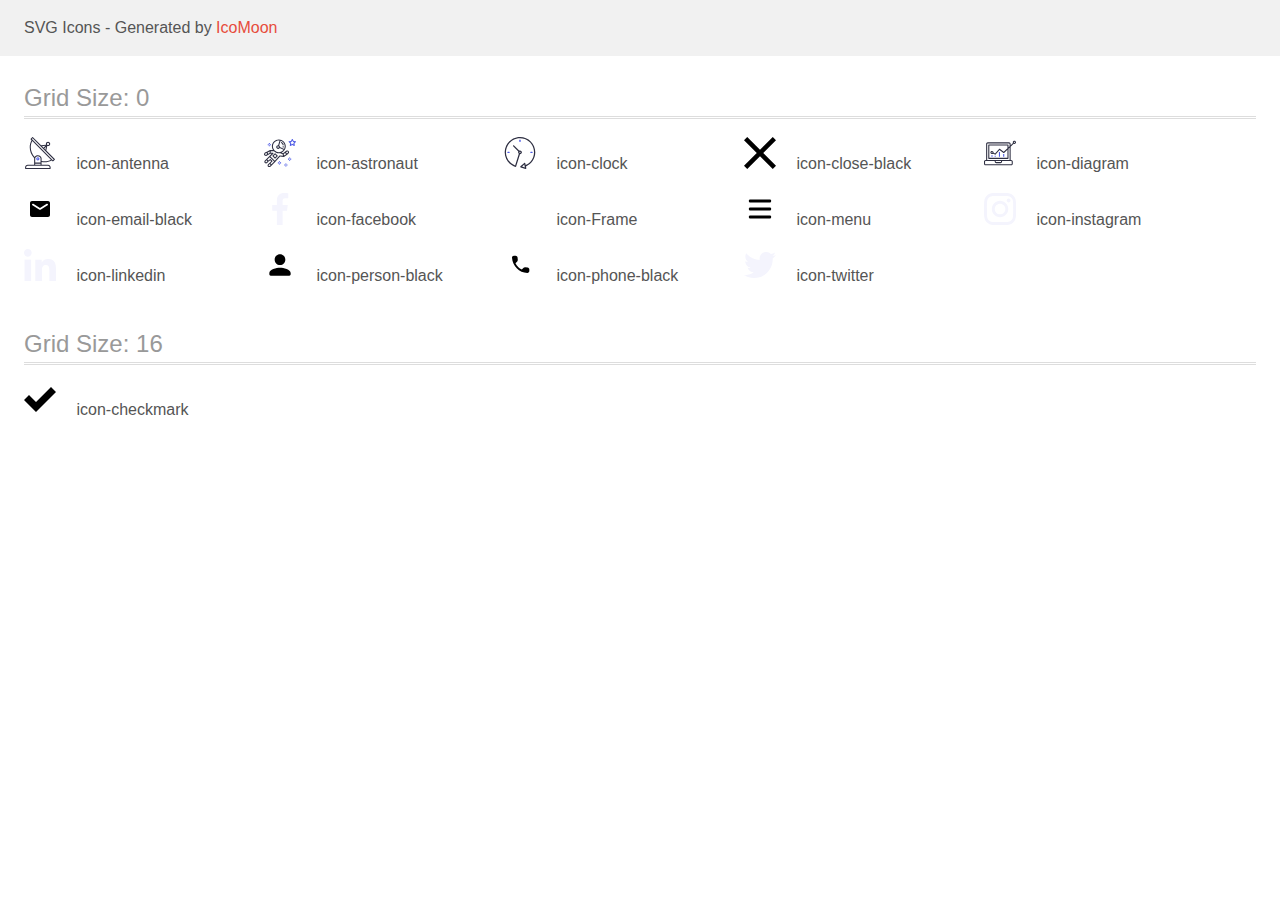
<file: images/svg/demo.html>
<!doctype html>
<html>
<head>
    <title>IcoMoon - SVG Icons</title>
    <meta charset="utf-8">
    <meta name="viewport" content="width=device-width, initial-scale=1">
    <link rel="stylesheet" href="demo-files/demo.css">
    <link rel="stylesheet" href="style.css">
</head>
<body>
<svg aria-hidden="true" style="position: absolute; width: 0; height: 0; overflow: hidden;" version="1.1" xmlns="http://www.w3.org/2000/svg" xmlns:xlink="http://www.w3.org/1999/xlink">
<defs>
<symbol id="icon-antenna" viewBox="0 0 32 32">
<path fill="#2e2f42" style="fill: var(--color1, #2e2f42)" d="M30.773 22.098l-8.443-8.505 0.937-4.615c0.242 0.094 0.499 0.144 0.758 0.146h0.006c1.192 0.014 2.17-0.941 2.184-2.133s-0.941-2.17-2.133-2.184c-1.192-0.014-2.17 0.941-2.184 2.133-0.003 0.255 0.039 0.509 0.125 0.749l-4.96 0.605-8.091-8.133c-0.099-0.101-0.235-0.159-0.377-0.16-0.14 0.001-0.274 0.056-0.373 0.155l-1.513 1.504c-0.208 0.208-0.208 0.546 0 0.754l0.814 0.826c-3.153 5.798-2.129 12.978 2.519 17.663 0.043 0.041 0.092 0.074 0.146 0.098-0.034 0.18-0.051 0.364-0.052 0.547v6.187h-6.4c-1.472 0.002-2.665 1.195-2.667 2.667v1.067c0 0.295 0.239 0.533 0.533 0.533h24.533c0.295 0 0.533-0.239 0.533-0.533v-1.067c-0.002-1.472-1.195-2.665-2.667-2.667h-6.4v-2.742c1.003 0.21 2.024 0.317 3.049 0.32 2.458-0.003 4.877-0.615 7.040-1.783l0.818 0.823c0.099 0.101 0.235 0.159 0.377 0.16 0.14-0.001 0.274-0.056 0.373-0.155l1.513-1.504c0.208-0.208 0.208-0.546 0-0.754zM23.28 6.233c0.418-0.415 1.093-0.414 1.508 0.004s0.414 1.093-0.004 1.508c-0.2 0.199-0.47 0.31-0.752 0.31h-0.003c-0.589-0.003-1.064-0.483-1.061-1.072 0.001-0.282 0.115-0.552 0.314-0.751h-0.002zM22.024 9.738l-0.598 2.946-1.175-1.182 1.774-1.763zM21.418 8.836l-1.92 1.909-1.485-1.493 3.405-0.415zM24.004 28.8c0.884 0 1.6 0.716 1.6 1.6v0.533h-23.467v-0.533c0-0.884 0.716-1.6 1.6-1.6h20.267zM16.537 26.667v1.067h-5.333v-1.067h5.333zM11.204 25.6v-4.053c0-1.294 1.196-2.347 2.667-2.347s2.667 1.053 2.667 2.347v4.053h-5.333zM17.604 23.904v-2.357c0-1.882-1.675-3.413-3.733-3.413-1.331-0.020-2.576 0.657-3.281 1.786-4.058-4.274-4.971-10.645-2.279-15.887l18.602 18.708c-2.872 1.461-6.165 1.873-9.309 1.163zM28.893 23.22l-21.057-21.181 0.755-0.752 7.935 7.98c0.004 0 0.006 0.007 0.010 0.010l13.115 13.191-0.757 0.752z"></path>
<path fill="#4d5ae5" style="fill: var(--color2, #4d5ae5)" d="M13.876 20.267h-0.005c-0.884-0.001-1.601 0.714-1.602 1.598s0.714 1.601 1.598 1.602h0.005c0.884 0.001 1.601-0.714 1.602-1.598s-0.714-1.601-1.598-1.602zM14.249 22.245c-0.1 0.1-0.236 0.156-0.378 0.155-0.294-0.002-0.532-0.242-0.53-0.536 0.001-0.141 0.057-0.276 0.157-0.375s0.233-0.154 0.373-0.155c0.295 0.002 0.532 0.241 0.531 0.536-0.001 0.141-0.057 0.276-0.157 0.375h0.005z"></path>
</symbol>
<symbol id="icon-astronaut" viewBox="0 0 32 32">
<path fill="#4d5ae5" style="fill: var(--color2, #4d5ae5)" d="M31.974 4.524c-0.063-0.193-0.229-0.333-0.43-0.363l-1.91-0.278-0.855-1.731c-0.179-0.365-0.777-0.365-0.956 0l-0.855 1.731-1.91 0.278c-0.201 0.029-0.367 0.17-0.431 0.363-0.062 0.193-0.011 0.405 0.135 0.547l1.383 1.348-0.326 1.903c-0.034 0.2 0.048 0.402 0.212 0.522 0.166 0.121 0.382 0.135 0.562 0.040l1.709-0.899 1.709 0.899c0.078 0.041 0.164 0.061 0.249 0.061 0.11 0 0.221-0.034 0.314-0.102 0.164-0.119 0.246-0.322 0.212-0.522l-0.326-1.903 1.383-1.348c0.145-0.142 0.197-0.354 0.135-0.547zM29.511 5.851c-0.125 0.122-0.183 0.299-0.153 0.472l0.191 1.114-1-0.526c-0.078-0.041-0.163-0.061-0.249-0.061s-0.17 0.020-0.249 0.061l-1.001 0.526 0.191-1.114c0.030-0.173-0.028-0.349-0.153-0.472l-0.81-0.789 1.119-0.163c0.174-0.025 0.324-0.134 0.402-0.292l0.5-1.013 0.5 1.013c0.078 0.157 0.228 0.267 0.402 0.292l1.119 0.163-0.809 0.789z"></path>
<path fill="#4d5ae5" style="fill: var(--color2, #4d5ae5)" d="M26.134 20.522h-1.067v1.067h1.067v-1.067z"></path>
<path fill="#4d5ae5" style="fill: var(--color2, #4d5ae5)" d="M26.134 22.656h-1.067v1.067h1.067v-1.067z"></path>
<path fill="#4d5ae5" style="fill: var(--color2, #4d5ae5)" d="M27.2 21.589h-1.067v1.067h1.067v-1.067z"></path>
<path fill="#4d5ae5" style="fill: var(--color2, #4d5ae5)" d="M25.067 21.589h-1.067v1.067h1.067v-1.067z"></path>
<path fill="#4d5ae5" style="fill: var(--color2, #4d5ae5)" d="M22.4 26.389h-1.067v1.067h1.067v-1.067z"></path>
<path fill="#4d5ae5" style="fill: var(--color2, #4d5ae5)" d="M22.4 28.522h-1.067v1.067h1.067v-1.067z"></path>
<path fill="#4d5ae5" style="fill: var(--color2, #4d5ae5)" d="M23.467 27.456h-1.067v1.067h1.067v-1.067z"></path>
<path fill="#4d5ae5" style="fill: var(--color2, #4d5ae5)" d="M21.333 27.456h-1.067v1.067h1.067v-1.067z"></path>
<path fill="#4d5ae5" style="fill: var(--color2, #4d5ae5)" d="M16 24.256h-1.067v1.067h1.067v-1.067z"></path>
<path fill="#4d5ae5" style="fill: var(--color2, #4d5ae5)" d="M16 26.389h-1.067v1.067h1.067v-1.067z"></path>
<path fill="#4d5ae5" style="fill: var(--color2, #4d5ae5)" d="M17.067 25.322h-1.067v1.067h1.067v-1.067z"></path>
<path fill="#4d5ae5" style="fill: var(--color2, #4d5ae5)" d="M14.933 25.322h-1.067v1.067h1.067v-1.067z"></path>
<path fill="#4d5ae5" style="fill: var(--color2, #4d5ae5)" d="M5.867 6.122h-1.067v1.067h1.067v-1.067z"></path>
<path fill="#4d5ae5" style="fill: var(--color2, #4d5ae5)" d="M5.867 8.255h-1.067v1.067h1.067v-1.067z"></path>
<path fill="#4d5ae5" style="fill: var(--color2, #4d5ae5)" d="M6.933 7.189h-1.067v1.067h1.067v-1.067z"></path>
<path fill="#4d5ae5" style="fill: var(--color2, #4d5ae5)" d="M4.8 7.189h-1.067v1.067h1.067v-1.067z"></path>
<path fill="#2e2f42" style="fill: var(--color1, #2e2f42)" d="M24.715 14.159c-0.287-0.388-0.709-0.637-1.188-0.705-0.481-0.068-0.956 0.058-1.34 0.352l-1.252 0.96-1.898 1.417-1.358-0.541c2.421-1.086 4.114-3.508 4.114-6.32 0-3.823-3.123-6.933-6.961-6.933s-6.961 3.11-6.961 6.933c0 1.386 0.414 2.674 1.12 3.758l-2.764-0.024c-0.002 0-0.003 0-0.005 0-0.009 0-0.015 0.004-0.023 0.005-0.053 0.002-0.105 0.013-0.155 0.031-0.013 0.005-0.026 0.008-0.038 0.013-0.006 0.003-0.013 0.003-0.019 0.006l-3.233 1.596c-0.001 0-0.001 0-0.001 0.001l-1.893 0.911c-0.021 0.009-0.042 0.021-0.063 0.035-0.755 0.502-1.012 1.489-0.598 2.295 0.22 0.429 0.595 0.745 1.056 0.889 0.178 0.055 0.359 0.083 0.539 0.083 0.29 0 0.577-0.071 0.839-0.211l1.388-0.738 2.264-1.169 1.357-0.008-5.442 5.416c-0.001 0.001-0.001 0.001-0.002 0.001l-1.339 1.333c-0.316 0.315-0.49 0.732-0.49 1.178s0.174 0.863 0.49 1.179c0.325 0.323 0.752 0.485 1.179 0.485s0.854-0.162 1.18-0.485l1.314-1.309 1.741-1.3 0.901 0.897-1.762 1.754c-0 0.001-0.001 0.001-0.002 0.001l-1.339 1.333c-0.316 0.315-0.49 0.732-0.49 1.178s0.174 0.863 0.49 1.179c0.325 0.323 0.753 0.485 1.18 0.485s0.855-0.162 1.18-0.485l3.482-3.467c0.001-0.001 0.001-0.001 0.001-0.002l1.010-1-0.004-0.004c0.006-0.006 0.015-0.009 0.022-0.015l5.166-5.658 3.471 0.494c0.025 0.004 0.050 0.005 0.075 0.005 0.065 0 0.127-0.015 0.187-0.038 0.018-0.006 0.033-0.015 0.050-0.023 0.019-0.010 0.039-0.015 0.058-0.027l3.213-2.133c0.012-0.008 0.018-0.021 0.029-0.029 0.013-0.010 0.029-0.014 0.041-0.026l1.271-1.191c0.662-0.62 0.753-1.635 0.212-2.362zM2.13 17.77c-0.173 0.093-0.37 0.111-0.558 0.052-0.187-0.058-0.338-0.186-0.427-0.358-0.161-0.314-0.068-0.695 0.214-0.902l1.314-0.632 0.449 1.313-0.992 0.527zM5.628 15.942l-1.548 0.8-0.439-1.283 2.027-1.001-0.040 1.484zM20.727 9.322c0 0.918-0.219 1.785-0.599 2.559l-4.181-1.899c-0.044-0.573-0.341-1.075-0.788-1.388l1.464-4.86c2.378 0.756 4.105 2.974 4.105 5.588zM8.938 9.322c0-3.235 2.644-5.867 5.894-5.867 0.253 0 0.5 0.021 0.745 0.052l-1.432 4.754c-0.019-0.001-0.037-0.006-0.057-0.006-1.033 0-1.873 0.837-1.873 1.867s0.84 1.867 1.873 1.867c0.694 0 1.294-0.383 1.618-0.945l3.862 1.755c-1.075 1.446-2.795 2.39-4.737 2.39-3.25 0-5.894-2.632-5.894-5.867zM14.894 10.122c0 0.441-0.362 0.8-0.806 0.8s-0.806-0.359-0.806-0.8c0-0.441 0.362-0.8 0.806-0.8s0.806 0.359 0.806 0.8zM2.465 25.146c-0.236 0.234-0.619 0.234-0.854 0.001-0.114-0.114-0.176-0.263-0.176-0.423s0.062-0.309 0.176-0.421l0.962-0.958 0.851 0.848-0.959 0.955zM5.679 28.88c-0.236 0.234-0.619 0.235-0.855 0.001-0.114-0.114-0.176-0.263-0.176-0.423s0.062-0.309 0.176-0.421l0.963-0.959 0.852 0.848-0.96 0.955zM9.16 25.411c-0.001 0-0.001 0-0.002 0.001l-1.765 1.76-0.852-0.848 1.763-1.755c0 0 0 0 0-0s0.001-0.001 0.002-0.001c0.040-0.040 0.065-0.088 0.090-0.135 0.007-0.014 0.020-0.026 0.026-0.040 0.017-0.041 0.019-0.085 0.026-0.129 0.003-0.025 0.014-0.047 0.014-0.073 0-0.036-0.013-0.070-0.020-0.106-0.006-0.032-0.006-0.065-0.019-0.095-0.020-0.050-0.055-0.094-0.091-0.138-0.010-0.012-0.014-0.027-0.025-0.038 0 0 0 0-0.001 0s-0.001-0.002-0.001-0.002l-1.607-1.6c-0.017-0.017-0.039-0.024-0.058-0.038-0.028-0.022-0.055-0.042-0.087-0.058-0.030-0.015-0.061-0.024-0.093-0.033-0.034-0.010-0.067-0.017-0.103-0.020-0.033-0.002-0.063 0.001-0.095 0.005-0.036 0.004-0.069 0.009-0.104 0.020-0.034 0.011-0.063 0.027-0.094 0.045-0.020 0.011-0.042 0.015-0.061 0.029l-1.773 1.324-0.901-0.897 2.399-2.386 4.361 4.289-0.928 0.919zM15.979 18.394c-0.015-0.002-0.030 0.004-0.045 0.003-0.039-0.002-0.076 0.001-0.115 0.007-0.030 0.005-0.059 0.011-0.088 0.021-0.034 0.012-0.065 0.028-0.097 0.047-0.030 0.018-0.057 0.037-0.083 0.061-0.013 0.011-0.028 0.017-0.040 0.029l-4.698 5.146-4.328-4.257 2.833-2.818c0.209-0.208 0.21-0.546 0.002-0.755-0.105-0.105-0.243-0.157-0.381-0.156v-0.001l-2.219 0.013 0.028-1.607 3.104 0.027c1.265 1.294 3.029 2.101 4.981 2.101 0.437 0 0.864-0.045 1.279-0.123 0.040 0.032 0.079 0.065 0.13 0.085l2.41 0.96 0.152 0.758 0.178 0.885-3.003-0.427zM20.020 18.572l-0.313-1.558 1.446-1.080 0.947 1.257-2.080 1.381zM23.774 15.741l-0.838 0.785-0.931-1.236 0.831-0.637c0.155-0.119 0.351-0.168 0.543-0.143 0.193 0.027 0.364 0.128 0.48 0.284 0.217 0.292 0.18 0.699-0.085 0.947z"></path>
<path fill="#2e2f42" style="fill: var(--color1, #2e2f42)" d="M13.602 18.544l-2.143-2.133c-0.207-0.207-0.545-0.207-0.753 0l-2.142 2.133c-0.1 0.101-0.157 0.236-0.157 0.378s0.056 0.278 0.157 0.378l2.142 2.133c0.104 0.103 0.241 0.155 0.377 0.155s0.273-0.052 0.376-0.155l2.143-2.133c0.1-0.1 0.157-0.236 0.157-0.378s-0.057-0.278-0.157-0.378zM11.083 20.303l-1.387-1.381 1.387-1.381 1.387 1.381-1.387 1.381z"></path>
<path fill="#2e2f42" style="fill: var(--color1, #2e2f42)" d="M17.164 5.071l-0.258 1.036c0.071 0.018 1.738 0.452 1.738 2.149h1.067c-0-2.017-1.666-2.965-2.547-3.185z"></path>
<path fill="#2e2f42" style="fill: var(--color1, #2e2f42)" d="M19.711 9.322h-1.067v1.067h1.067v-1.067z"></path>
</symbol>
<symbol id="icon-clock" viewBox="0 0 32 32">
<path fill="#2e2f42" style="fill: var(--color1, #2e2f42)" d="M31.297 15.301c-0.002-8.452-6.855-15.303-15.308-15.301s-15.303 6.855-15.301 15.308c0.001 6.658 4.307 12.551 10.649 14.576 0.061 0.019 0.124 0.029 0.187 0.029 0.121-0 0.239-0.032 0.342-0.094 0.135-0.080 0.236-0.207 0.283-0.356l3.865-12.25c1.057-0.005 1.909-0.866 1.903-1.923s-0.866-1.909-1.923-1.903c-0.284 0.001-0.565 0.067-0.82 0.191l-5.106-5.107c-0.253-0.245-0.657-0.238-0.902 0.016-0.239 0.247-0.239 0.639 0 0.886l5.103 5.109c-0.392 0.799-0.168 1.764 0.536 2.309l-3.683 11.673c-7.278-2.681-11.004-10.754-8.323-18.032s10.754-11.004 18.032-8.323c7.278 2.681 11.004 10.754 8.323 18.032-1.31 3.556-4.001 6.431-7.462 7.973l-0.398-1.874c-0.073-0.345-0.411-0.565-0.756-0.492-0.109 0.023-0.209 0.074-0.293 0.148l-3.837 3.426c-0.263 0.234-0.287 0.637-0.052 0.9 0.076 0.085 0.174 0.149 0.283 0.184l4.899 1.564c0.335 0.108 0.694-0.077 0.802-0.412 0.034-0.106 0.040-0.219 0.017-0.328l-0.391-1.839c5.664-2.388 9.342-7.942 9.329-14.089zM15.992 14.664c0.352 0 0.638 0.286 0.638 0.638s-0.286 0.638-0.638 0.638c-0.352 0-0.638-0.285-0.638-0.638s0.285-0.638 0.638-0.638zM18.093 29.528l2.184-1.948 0.603 2.84-2.787-0.892z"></path>
<path fill="#4d5ae5" style="fill: var(--color2, #4d5ae5)" d="M15.354 3.185v1.275c0 0.352 0.285 0.638 0.638 0.638s0.638-0.285 0.638-0.638v-1.275c0-0.352-0.286-0.638-0.638-0.638s-0.638 0.286-0.638 0.638z"></path>
<path fill="#4d5ae5" style="fill: var(--color2, #4d5ae5)" d="M3.876 14.664c-0.352 0-0.638 0.286-0.638 0.638s0.285 0.638 0.638 0.638h1.275c0.352 0 0.638-0.285 0.638-0.638s-0.285-0.638-0.638-0.638h-1.275z"></path>
<path fill="#4d5ae5" style="fill: var(--color2, #4d5ae5)" d="M28.108 15.939c0.352 0 0.638-0.285 0.638-0.638s-0.285-0.638-0.638-0.638h-1.275c-0.352 0-0.638 0.286-0.638 0.638s0.286 0.638 0.638 0.638h1.275z"></path>
</symbol>
<symbol id="icon-close-black" viewBox="0 0 32 32">
<path d="M32 3.223l-3.223-3.223-12.777 12.777-12.777-12.777-3.223 3.223 12.777 12.777-12.777 12.777 3.223 3.223 12.777-12.777 12.777 12.777 3.223-3.223-12.777-12.777 12.777-12.777z"></path>
</symbol>
<symbol id="icon-diagram" viewBox="0 0 32 32">
<path fill="#4d5ae5" style="fill: var(--color2, #4d5ae5)" d="M14.926 14.965h1.066v4.798h-1.066v-4.797z"></path>
<path fill="#4d5ae5" style="fill: var(--color2, #4d5ae5)" d="M19.19 17.097h1.066v2.665h-1.066v-2.665z"></path>
<path fill="#4d5ae5" style="fill: var(--color2, #4d5ae5)" d="M10.661 18.696h1.066v1.066h-1.066v-1.066z"></path>
<path fill="#4d5ae5" style="fill: var(--color2, #4d5ae5)" d="M7.463 18.163h1.066v1.599h-1.066v-1.599z"></path>
<path fill="#2e2f42" style="fill: var(--color1, #2e2f42)" d="M1.599 28.291h25.587c0.883 0 1.599-0.716 1.599-1.599v-2.132c0-0.883-0.716-1.599-1.599-1.599h-0.533v-13.293l3.028-2.868c0.703 0.346 1.553 0.136 2.013-0.499s0.396-1.508-0.152-2.068-1.42-0.644-2.065-0.198c-0.644 0.446-0.873 1.292-0.542 2.002l-2.281 2.163v-1.23c0-0.883-0.716-1.599-1.599-1.599h-21.322c-0.883 0-1.599 0.716-1.599 1.599v15.992h-0.533c-0.883 0-1.599 0.716-1.599 1.599v2.132c0 0.883 0.716 1.599 1.599 1.599zM30.384 4.837c0.294 0 0.533 0.239 0.533 0.533s-0.239 0.533-0.533 0.533c-0.294 0-0.533-0.239-0.533-0.533s0.239-0.533 0.533-0.533zM3.198 6.969c0-0.294 0.239-0.533 0.533-0.533h21.322c0.294 0 0.533 0.239 0.533 0.533v2.239l-1.066 1.013v-2.186c0-0.294-0.239-0.533-0.533-0.533h-19.19c-0.294 0-0.533 0.239-0.533 0.533v13.326c0 0.294 0.239 0.533 0.533 0.533h19.19c0.294 0 0.533-0.239 0.533-0.533v-9.674l1.066-1.010v12.284h-22.388v-15.992zM7.996 13.899c-0.721-0.002-1.354 0.478-1.546 1.174s0.105 1.433 0.725 1.801c0.62 0.368 1.41 0.276 1.928-0.226l1.853 0.93c0.215 0.108 0.476 0.057 0.636-0.123l3.939-4.431 3.872 2.901c0.208 0.156 0.498 0.139 0.686-0.039l3.365-3.188v8.131h-18.124v-12.26h18.124v2.66l-3.771 3.572-3.904-2.927c-0.222-0.166-0.534-0.135-0.718 0.072l-3.993 4.493-1.493-0.746c0.011-0.064 0.018-0.129 0.020-0.193 0-0.883-0.716-1.599-1.599-1.599zM8.529 15.498c0 0.294-0.239 0.533-0.533 0.533s-0.533-0.239-0.533-0.533c0-0.294 0.239-0.533 0.533-0.533s0.533 0.239 0.533 0.533zM11.727 24.027h5.331v0.533c0 0.294-0.239 0.533-0.533 0.533h-4.264c-0.294 0-0.533-0.239-0.533-0.533v-0.533zM1.066 24.56c0-0.294 0.239-0.533 0.533-0.533h9.062v0.533c0 0.883 0.716 1.599 1.599 1.599h4.264c0.883 0 1.599-0.716 1.599-1.599v-0.533h9.062c0.294 0 0.533 0.239 0.533 0.533v2.132c0 0.294-0.239 0.533-0.533 0.533h-25.587c-0.294 0-0.533-0.239-0.533-0.533v-2.132z"></path>
</symbol>
<symbol id="icon-email-black" viewBox="0 0 32 32">
<path d="M24 8h-16c-1.1 0-1.99 0.9-1.99 2l-0.010 12c0 1.1 0.9 2 2 2h16c1.1 0 2-0.9 2-2v-12c0-1.1-0.9-2-2-2zM23.6 12.25l-7.070 4.42c-0.32 0.2-0.74 0.2-1.060 0l-7.070-4.42c-0.25-0.16-0.4-0.43-0.4-0.72 0-0.67 0.73-1.070 1.3-0.72l6.7 4.19 6.7-4.19c0.57-0.35 1.3 0.050 1.3 0.72 0 0.29-0.15 0.56-0.4 0.72z"></path>
</symbol>
<symbol id="icon-facebook" viewBox="0 0 32 32">
<path fill="#f4f4fd" style="fill: var(--color3, #f4f4fd)" d="M21.329 5.313h2.921v-5.088c-0.504-0.069-2.237-0.225-4.256-0.225-4.212 0-7.097 2.649-7.097 7.519v4.481h-4.648v5.688h4.648v14.312h5.699v-14.311h4.46l0.708-5.688h-5.169v-3.919c0.001-1.644 0.444-2.769 2.735-2.769z"></path>
</symbol>
<symbol id="icon-Frame" viewBox="0 0 32 32">
<path fill="#fff" style="fill: var(--color4, #fff)" d="M32 2.667l-32 15 10.227 3.156 15.773-12.323-11.998 13.488 0.010 0.003-0.012-0.003v7.345l5.735-5.576 7.265 2.242 5-23.333z"></path>
</symbol>
<symbol id="icon-menu" viewBox="0 0 32 32">
<path d="M4.799 8.001c0-0.424 0.169-0.831 0.469-1.131s0.707-0.469 1.131-0.469h19.2c0.424 0 0.831 0.169 1.131 0.469s0.469 0.707 0.469 1.131-0.169 0.831-0.469 1.131c-0.3 0.3-0.707 0.469-1.131 0.469h-19.2c-0.424 0-0.831-0.169-1.131-0.469s-0.469-0.707-0.469-1.131z"></path>
<path d="M4.799 16.001c0-0.424 0.169-0.831 0.469-1.131s0.707-0.469 1.131-0.469h19.2c0.424 0 0.831 0.169 1.131 0.469s0.469 0.707 0.469 1.131c0 0.424-0.169 0.831-0.469 1.131s-0.707 0.469-1.131 0.469h-19.2c-0.424 0-0.831-0.169-1.131-0.469s-0.469-0.707-0.469-1.131z"></path>
<path d="M4.799 24.001c0-0.424 0.169-0.831 0.469-1.131s0.707-0.469 1.131-0.469h19.2c0.424 0 0.831 0.169 1.131 0.469s0.469 0.707 0.469 1.131c0 0.424-0.169 0.831-0.469 1.131s-0.707 0.469-1.131 0.469h-19.2c-0.424 0-0.831-0.169-1.131-0.469s-0.469-0.707-0.469-1.131z"></path>
</symbol>
<symbol id="icon-instagram" viewBox="0 0 32 32">
<path fill="#f4f4fd" style="fill: var(--color3, #f4f4fd)" d="M31.968 9.408c-0.075-1.7-0.35-2.869-0.744-3.882-0.406-1.075-1.031-2.038-1.851-2.838-0.8-0.813-1.769-1.444-2.832-1.844-1.019-0.394-2.182-0.669-3.882-0.744-1.713-0.081-2.257-0.1-6.601-0.1s-4.888 0.019-6.595 0.094c-1.7 0.075-2.869 0.35-3.882 0.744-1.075 0.406-2.038 1.031-2.838 1.85-0.813 0.8-1.444 1.769-1.844 2.832-0.394 1.019-0.669 2.182-0.744 3.882-0.081 1.713-0.1 2.257-0.1 6.601s0.019 4.888 0.094 6.595c0.075 1.7 0.35 2.869 0.744 3.882 0.406 1.075 1.038 2.038 1.85 2.838 0.8 0.813 1.769 1.444 2.832 1.844 1.019 0.394 2.182 0.669 3.882 0.744 1.706 0.075 2.25 0.094 6.595 0.094s4.888-0.019 6.595-0.094c1.7-0.075 2.869-0.35 3.882-0.744 2.151-0.831 3.851-2.532 4.682-4.682 0.394-1.019 0.669-2.182 0.744-3.882 0.075-1.707 0.094-2.25 0.094-6.595s-0.006-4.888-0.081-6.595zM29.087 22.473c-0.069 1.563-0.331 2.407-0.55 2.969-0.538 1.394-1.644 2.5-3.038 3.038-0.563 0.219-1.413 0.481-2.969 0.55-1.688 0.075-2.194 0.094-6.464 0.094s-4.782-0.019-6.464-0.094c-1.563-0.069-2.407-0.331-2.969-0.55-0.694-0.256-1.325-0.663-1.838-1.194-0.531-0.519-0.938-1.144-1.194-1.838-0.219-0.563-0.481-1.413-0.55-2.969-0.075-1.688-0.094-2.194-0.094-6.464s0.019-4.782 0.094-6.464c0.069-1.563 0.331-2.407 0.55-2.969 0.256-0.694 0.663-1.325 1.2-1.838 0.519-0.531 1.144-0.938 1.838-1.194 0.563-0.219 1.413-0.481 2.969-0.55 1.688-0.075 2.194-0.094 6.464-0.094 4.276 0 4.782 0.019 6.464 0.094 1.563 0.069 2.407 0.331 2.969 0.55 0.694 0.256 1.325 0.662 1.838 1.194 0.531 0.519 0.938 1.144 1.194 1.838 0.219 0.563 0.481 1.413 0.55 2.969 0.075 1.688 0.094 2.194 0.094 6.464s-0.019 4.77-0.094 6.458z"></path>
<path fill="#f4f4fd" style="fill: var(--color3, #f4f4fd)" d="M16.059 7.783c-4.538 0-8.22 3.682-8.22 8.22s3.682 8.22 8.22 8.22c4.538 0 8.22-3.682 8.22-8.22s-3.682-8.22-8.22-8.22zM16.059 21.335c-2.944 0-5.332-2.388-5.332-5.332s2.388-5.332 5.332-5.332c2.944 0 5.332 2.388 5.332 5.332s-2.388 5.332-5.332 5.332z"></path>
<path fill="#f4f4fd" style="fill: var(--color3, #f4f4fd)" d="M26.525 7.458c0 1.060-0.859 1.919-1.919 1.919s-1.919-0.859-1.919-1.919c0-1.060 0.859-1.919 1.919-1.919s1.919 0.859 1.919 1.919z"></path>
</symbol>
<symbol id="icon-linkedin" viewBox="0 0 32 32">
<path fill="#f4f4fd" style="fill: var(--color3, #f4f4fd)" d="M31.992 32v-0.001h0.008v-11.736c0-5.741-1.236-10.164-7.948-10.164-3.227 0-5.392 1.771-6.276 3.449h-0.093v-2.913h-6.364v21.364h6.627v-10.579c0-2.785 0.528-5.479 3.977-5.479 3.399 0 3.449 3.179 3.449 5.657v10.401h6.62z"></path>
<path fill="#f4f4fd" style="fill: var(--color3, #f4f4fd)" d="M0.529 10.636h6.635v21.364h-6.635v-21.364z"></path>
<path fill="#f4f4fd" style="fill: var(--color3, #f4f4fd)" d="M3.843 0c-2.121 0-3.843 1.721-3.843 3.843s1.721 3.879 3.843 3.879c2.121 0 3.843-1.757 3.843-3.879-0.001-2.121-1.723-3.843-3.843-3.843v0z"></path>
</symbol>
<symbol id="icon-person-black" viewBox="0 0 32 32">
<path d="M16 16c2.947 0 5.333-2.387 5.333-5.333s-2.387-5.333-5.333-5.333c-2.947 0-5.333 2.387-5.333 5.333s2.387 5.333 5.333 5.333zM16 18.667c-3.56 0-10.667 1.787-10.667 5.333v1.333c0 0.733 0.6 1.333 1.333 1.333h18.667c0.733 0 1.333-0.6 1.333-1.333v-1.333c0-3.547-7.107-5.333-10.667-5.333z"></path>
</symbol>
<symbol id="icon-phone-black" viewBox="0 0 32 32">
<path d="M23.635 18.487l-2.451-0.28c-0.589-0.067-1.167 0.135-1.582 0.55l-1.775 1.775c-2.731-1.389-4.969-3.618-6.359-6.359l1.785-1.785c0.415-0.415 0.618-0.994 0.55-1.582l-0.28-2.432c-0.116-0.975-0.936-1.708-1.92-1.708h-1.669c-1.090 0-1.997 0.907-1.93 1.997 0.511 8.24 7.102 14.821 15.332 15.332 1.090 0.068 1.997-0.839 1.997-1.93v-1.669c0.010-0.975-0.724-1.795-1.698-1.911z"></path>
</symbol>
<symbol id="icon-twitter" viewBox="0 0 32 32">
<path fill="#f4f4fd" style="fill: var(--color3, #f4f4fd)" d="M32 6.078c-1.19 0.522-2.458 0.868-3.78 1.036 1.36-0.812 2.398-2.088 2.886-3.626-1.268 0.756-2.668 1.29-4.16 1.588-1.204-1.282-2.92-2.076-4.792-2.076-3.632 0-6.556 2.948-6.556 6.562 0 0.52 0.044 1.020 0.152 1.496-5.454-0.266-10.28-2.88-13.522-6.862-0.566 0.982-0.898 2.106-0.898 3.316 0 2.272 1.17 4.286 2.914 5.452-1.054-0.020-2.088-0.326-2.964-0.808 0 0.020 0 0.046 0 0.072 0 3.188 2.274 5.836 5.256 6.446-0.534 0.146-1.116 0.216-1.72 0.216-0.42 0-0.844-0.024-1.242-0.112 0.85 2.598 3.262 4.508 6.13 4.57-2.232 1.746-5.066 2.798-8.134 2.798-0.538 0-1.054-0.024-1.57-0.090 2.906 1.874 6.35 2.944 10.064 2.944 12.072 0 18.672-10 18.672-18.668 0-0.29-0.010-0.57-0.024-0.848 1.302-0.924 2.396-2.078 3.288-3.406z"></path>
</symbol>
<symbol id="icon-checkmark" viewBox="0 0 32 32">
<path d="M27 4l-15 15-7-7-5 5 12 12 20-20z"></path>
</symbol>
</defs>
</svg>

<header class="bgc1 clearfix">
<div class="mhl">
    <p>SVG Icons - Generated by <a href="https://icomoon.io/app">IcoMoon</a></p>
</div>
</header>
    <div class="clearfix mhl ptl">
        <h1 class="mvm mtn fgc1">Grid Size: 0</h1>
        <div class="glyph fs1">
            <div class="clearfix pbs">
                <svg class="icon icon-antenna"><use xlink:href="#icon-antenna"></use></svg><span class="name"> icon-antenna</span>
            </div>
        </div>
        <div class="glyph fs1">
            <div class="clearfix pbs">
                <svg class="icon icon-astronaut"><use xlink:href="#icon-astronaut"></use></svg><span class="name"> icon-astronaut</span>
            </div>
        </div>
        <div class="glyph fs1">
            <div class="clearfix pbs">
                <svg class="icon icon-clock"><use xlink:href="#icon-clock"></use></svg><span class="name"> icon-clock</span>
            </div>
        </div>
        <div class="glyph fs1">
            <div class="clearfix pbs">
                <svg class="icon icon-close-black"><use xlink:href="#icon-close-black"></use></svg><span class="name"> icon-close-black</span>
            </div>
        </div>
        <div class="glyph fs1">
            <div class="clearfix pbs">
                <svg class="icon icon-diagram"><use xlink:href="#icon-diagram"></use></svg><span class="name"> icon-diagram</span>
            </div>
        </div>
        <div class="glyph fs1">
            <div class="clearfix pbs">
                <svg class="icon icon-email-black"><use xlink:href="#icon-email-black"></use></svg><span class="name"> icon-email-black</span>
            </div>
        </div>
        <div class="glyph fs1">
            <div class="clearfix pbs">
                <svg class="icon icon-facebook"><use xlink:href="#icon-facebook"></use></svg><span class="name"> icon-facebook</span>
            </div>
        </div>
        <div class="glyph fs1">
            <div class="clearfix pbs">
                <svg class="icon icon-Frame"><use xlink:href="#icon-Frame"></use></svg><span class="name"> icon-Frame</span>
            </div>
        </div>
        <div class="glyph fs1">
            <div class="clearfix pbs">
                <svg class="icon icon-menu"><use xlink:href="#icon-menu"></use></svg><span class="name"> icon-menu</span>
            </div>
        </div>
        <div class="glyph fs1">
            <div class="clearfix pbs">
                <svg class="icon icon-instagram"><use xlink:href="#icon-instagram"></use></svg><span class="name"> icon-instagram</span>
            </div>
        </div>
        <div class="glyph fs1">
            <div class="clearfix pbs">
                <svg class="icon icon-linkedin"><use xlink:href="#icon-linkedin"></use></svg><span class="name"> icon-linkedin</span>
            </div>
        </div>
        <div class="glyph fs1">
            <div class="clearfix pbs">
                <svg class="icon icon-person-black"><use xlink:href="#icon-person-black"></use></svg><span class="name"> icon-person-black</span>
            </div>
        </div>
        <div class="glyph fs1">
            <div class="clearfix pbs">
                <svg class="icon icon-phone-black"><use xlink:href="#icon-phone-black"></use></svg><span class="name"> icon-phone-black</span>
            </div>
        </div>
        <div class="glyph fs1">
            <div class="clearfix pbs">
                <svg class="icon icon-twitter"><use xlink:href="#icon-twitter"></use></svg><span class="name"> icon-twitter</span>
            </div>
        </div>
  </div>
    <div class="clearfix mhl ptl">
        <h1 class="mvm mtn fgc1">Grid Size: 16</h1>
        <div class="glyph fs2">
            <div class="clearfix pbs">
                <svg class="icon icon-checkmark"><use xlink:href="#icon-checkmark"></use></svg><span class="name"> icon-checkmark</span>
            </div>
        </div>
  </div>
<script defer src="svgxuse.js"></script>
</body>
</html>
</file>
<file: css/style.css>
body {
  font-family: "Roboto", sans-serif;
  color: #434455;
  background-color: #ffffff;
}
ul {
  margin: 0;
  padding-left: 0;
  list-style-type: none;
}
h1,
h2,
h3,
h4,
h5,
h6,
p {
  margin: 0;
}
img {
  display: block;
  max-width: 100%;
  height: auto;
}
h3 {
  font-size: 20px;
  font-weight: 500;
  line-height: 24px;
  letter-spacing: 0.02em;
}

/* HEADER */

.header {
  margin: 0 auto;
  border-bottom: 1px solid #e7e9fc;
  box-shadow: 0px 2px 1px rgba(46, 47, 66, 0.08),
    0px 1px 1px rgba(46, 47, 66, 0.16), 0px 1px 6px rgba(46, 47, 66, 0.08);
  max-width: 1440px;
}
.header-container {
  display: flex;
  justify-content: space-between;
}
.container {
  margin: 0 auto;
  padding: 0 15px;
}
.nav-cont {
  display: flex;
  gap: 40px;
  align-items: center;
}
.logo {
  text-decoration: none;
  font-family: "Raleway", sans-serif;
  font-weight: 700;
  font-size: 18px;
  line-height: 1.17;
  letter-spacing: 0.03em;
  text-transform: uppercase;
  color: #404bbf;
  margin-right: 76px;
}
.logo span {
  color: #2e2f42;
}
.nav-list {
  position: relative;

  display: none;
  align-items: flex-start;
  gap: 40px;
  padding: 0 15px;
  height: 100%;
}
.list-link {
  display: block;
  position: relative;
  text-decoration: none;
  font-size: 16px;
  font-weight: 500;
  line-height: 1.5;
  letter-spacing: 0.02em;
  padding: 24px 0;
  color: #2e2f42;
  transition: color 250ms cubic-bezier(0.4, 0, 0.2, 1);
}
.list-link.current {
  color: #404bbf;
}
.list-link.current::after {
  content: "";
  position: absolute;
  left: 0;
  bottom: -1px;
  height: 4px;
  width: 100%;
  background-color: #404bbf;
  border-radius: 2px;
  text-decoration: underline;
}
.list-link:hover {
  color: #404bbf;
}
.list-link:focus {
  color: #404bbf;
  text-decoration: underline;
}
.contacts {
  display: none;
  font-style: normal;
  justify-content: flex-end;
}
.contacts-list {
  display: flex;
  justify-content: center;
  align-items: center;
  gap: 12px;
  padding: 16px;
}
.contacts-link {
  text-decoration: none;
  display: block;
  font-style: normal;
  font-size: 16px;
  line-height: 1.5;
  letter-spacing: 0.02em;
  color: #434455;

  transition: color 250ms cubic-bezier(0.4, 0, 0.2, 1);
}

.contacts-link:hover {
  color: #404bbf;
}
.menu-button {
  border: none;
  display: flex;
  align-items: center;
}
.menu-button:hover {
  cursor: pointer;
}
.menu-button:active {
  cursor: cell;
}
.menu-icon {
  box-sizing: content-box;
  padding: 20px 0;
  flex-shrink: 0;
}

/* MAIN */

/* SECTION 1 */

.dark-bg {
  width: 100%;
  margin: 0 auto;
  padding: 188px 0;
  background-image: linear-gradient(
      rgba(46, 47, 66, 0.7),
      rgba(46, 47, 66, 0.7)
    ),
    url(../images/people-office-mob.jpg);
  background-size: cover;
  background-repeat: no-repeat;
  background-position: center;
}
.container.section-one-cont {
}
.sec-title {
  margin: 0.83em auto;
  font-size: 36px;
  font-weight: 700;
  line-height: 1.07;
  letter-spacing: 0.02em;
  text-align: center;
  color: #ffffff;
  max-width: 496px;
}
.button {
  /* Box model */
  margin: 0 auto;
  display: block;
  min-width: 169px;
  height: 56px;
  /* Visual */
  border: none;
  border-radius: 4px;
  background-color: #4d5ae5;
  transition: background-color 250ms cubic-bezier(0.4, 0, 0.2, 1);
  /* Typography */
  font-family: "Roboto", sans-serif;
  color: #ffffff;
  font-size: 16px;
  line-height: 1.5;
  font-weight: 500;
  cursor: pointer;
  letter-spacing: 0.04em;
}
.button:hover {
  background-color: #404bbf;
}
.button:focus {
  background-color: #404bbf;
}

/* SECTION 2 */

.section-two {
  padding: 96px 0;
}

.visually-hidden {
  position: absolute;
  width: 1px;
  height: 1px;
  margin: -1px;
  border: 0;
  padding: 0;
  white-space: nowrap;
  clip-path: inset(100%);
  clip: rect(0 0 0 0);
  overflow: hidden;
}
.list-about {
  display: flex;
  flex-direction: row;
  flex-wrap: wrap;
  justify-content: center;
  gap: 72px;
}
.list-two-item {
  max-width: 408px;
  width: 100%;
}
.svg-cont {
  /* Box model */
  display: none;
  justify-content: center;
  align-items: center;
  width: 264px;
  height: 112px;
  flex-shrink: 0;
  margin-bottom: 8px;
  /* Visual */
  border-radius: 4px;
  border: 1px solid var(--LIGHT-SLATE, #8e8f99);
  background: var(--CLOUD, #f4f4fd);
}

.sec-two-list-title {
  color: #2e2f42;
  text-align: center;
  font-size: 36px;
  font-weight: 700;
  line-height: 40px; /* 111.111% */
  letter-spacing: 0.72px;
  text-transform: capitalize;
  margin-bottom: 8px;
}
.sec-two-list-text {
  font-size: 16px;
  font-weight: 500;
  line-height: 24px; /* 150% */
  letter-spacing: 0.32px;
}

/* SECTION 3 */

.team-cont {
  background-color: #f4f4fd;
  padding: 96px 0;
}
.team-title {
  font-family: "Roboto", sans-serif;
  font-size: 36px;
  font-weight: 700;
  line-height: 1.11;
  letter-spacing: 0.02em;
  text-align: center;
  text-transform: capitalize;
  color: #2e2f42;
  margin-bottom: 72px;
}
.team-list {
  display: flex;
  flex-wrap: wrap;
  justify-content: center;
  row-gap: 72px;
}
.workers-cont {
  display: inline-flex;
  /* display: flex; */
  flex-direction: column;
  align-items: center;
  width: 100%;
  gap: 32px;
  background-color: #ffffff;
  border-radius: 0 0 4px 4px;
  box-shadow: 0px 1px 6px rgba(46, 47, 66, 0.08),
    0px 1px 1px rgba(46, 47, 66, 0.16), 0px 2px 1px rgba(46, 47, 66, 0.08);
}
.workers {
  display: flex;
  flex-direction: column;
  gap: 8px;
  text-align: center;
  padding-bottom: 32px;
}
.title-names {
  color: #2e2f42;
  line-height: 1.2;
  align-items: center;
  margin-bottom: 8px;
}
.position {
  font-size: 16px;
  line-height: 1.5;
  letter-spacing: 0.02em;
  color: #434455;
  align-items: center;
}
.social-list {
  display: flex;
  justify-content: center;
  gap: 24px;
}
.social-item {
  width: 40px;
  height: 40px;
}

.social-link {
  display: flex;
  align-items: center;
  justify-content: center;
  width: 100%;
  height: 100%;
  border-radius: 50%;
  background-color: #4d5ae5;
}
.social-link:first-child {
  transition: background-color 250ms cubic-bezier(0.4, 0, 0.2, 1);
}
.social-link:hover,
.social-link:focus {
  background-color: #404bbf;
}
.svg {
  fill: #f4f4fd;
}

/* SECTION 4 */

.section-four {
  padding: 96px 0;
}
.portfolio {
  font-weight: 700;
  font-size: 36px;
  text-align: center;
  margin-bottom: 72px;
}
.list-portfolio {
  display: flex;
  flex-direction: column;
  flex-wrap: wrap;
  align-items: center;
  row-gap: 72px;
  /* text-align: left; */
  /* margin: 0 auto;  */
}
.app-cont {
  transition: box-shadow 250ms cubic-bezier(0.4, 0, 0.2, 1);
}
.app-cont:hover {
  box-shadow: 0px 1px 6px rgba(46, 47, 66, 0.08),
    0px 1px 1px rgba(46, 47, 66, 0.16), 0px 2px 1px rgba(46, 47, 66, 0.08);
}
.image-cont {
  flex-shrink: 0;
  align-self: center;
  position: relative;
  overflow: hidden;
}
.image-text {
  /* Box model */
  width: 100%;
  height: 100%;
  padding: 40px 32px;
  margin: 0;
  /* Positioning */
  position: absolute;
  top: 0;
  /* Typography */
  font-size: 16px;
  letter-spacing: 0.02em;
  line-height: 1.5;
  /* Visual */
  color: #f4f4fd;
  background-color: #4d5ae5;

  transform: translateY(100%);
  transition: transform 250ms cubic-bezier(0.4, 0, 0.2, 1);
}
.app-cont:hover .image-text {
  transform: translateY(0%);
}
.app {
  padding: 32px 16px;
  border: 1px solid #e7e9fc;
  border-top: none;
  margin-bottom: 8px;
}

/* FOOTER */

.footer {
  background-color: #2e2f42;
  padding: 100px 0;
}
.footer-cont {
  display: flex;
  flex-direction: column;
  align-items: center;

  gap: 72px;
}
.aside {
  display: flex;
  flex-direction: column;
  text-align: center;
  max-width: 264px;
  gap: 16px;
}
.footer-logo-cont {
  /* box model */
  display: inline-block;
  /* Typography */
  font-family: "Raleway", sans-serif;
  font-size: 18px;
  font-weight: 700;
  line-height: 1.17;
  text-align: left;
  text-decoration: none;
  text-transform: uppercase;
  letter-spacing: 0.03em;
  color: #4d5ae5;
}
.footer-logo {
  color: #f4f4fd;
}
.footer-text {
  color: #f4f4fd;
  line-height: 1.5;
  letter-spacing: 0.02em;
  text-align: start;
}
.footer-social-cont {
  justify-content: center;
}
.footer-social-text {
  text-align: center;
  font-weight: 500;
  font-size: 16px;
  line-height: 1.5;
  letter-spacing: 0.02em;
  color: #ffffff;
}
.footer-list {
  display: flex;
  gap: 16px;
}
.footer-social-item {
  width: 40px;
  height: 40px;
}
.footer-social-link {
  width: 100%;
  height: 100%;
  background-color: #4d5ae5;
  border-radius: 50%;
  display: flex;
  align-items: center;
  justify-content: center;
  transition: background-color 250ms cubic-bezier(0.4, 0, 0.2, 1);
}
.footer-social-link:hover,
.footer-social-link:focus {
  background-color: #31d0aa;
}
.footer-social-svg {
  fill: #f4f4fd;
}
.subscribe-cont {
  display: flex;
  flex-direction: column;
  row-gap: 16px;
}
.form-text {
  text-align: left;
  font-weight: 500;
  line-height: 1.5;
  letter-spacing: 0.02em;
  color: #ffffff;
}
.subscribe-form {
  display: flex;
  flex-direction: column;
  gap: 24px;
}
.form-label {
  display: flex;
}
.form-label-input {
  /* Box model */
  width: 264px;
  height: 40px;
  padding-left: 16px;
  /* Typography */
  font-size: 12px;
  line-height: 2;
  letter-spacing: 0.04em;
  color: #ffffff;
  /* Visual */
  background-color: transparent;
  border: 1px solid #ffffff;
  box-shadow: 0 4px 4px rgba(0, 0, 0, 0.15);
  border-radius: 4px;
}
.form-button {
  /* Box model */
  display: flex;
  justify-content: center;
  align-items: center;
  min-width: 165px;
  height: 40px;
  /* Typography */
  font-family: "Roboto", sans-serif;
  font-size: 16px;
  font-weight: 500;
  line-height: 1.5;
  letter-spacing: 0.04em;
  color: #030303;
  /* Visual */
  background-color: #4d5ae5;
  border: none;
  border-radius: 4px;
  cursor: pointer;
}
.form-button-svg {
  margin-left: 16px;
}

/* Modal window */

.modal-cont {
  position: fixed;
  top: 0;
  left: 0;
  width: 100%;
  height: 100vh;
  background-color: rgba(46, 47, 66, 0.4);
  transition: opacity 250ms cubic-bezier(0.4, 0, 0.2, 1),
    visibility 250ms cubic-bezier(0.4, 0, 0.2, 1);
}
.modal-cont.is-close {
  opacity: 0;
  visibility: hidden;
  pointer-events: none;
}
.modal-window {
  /* Positioning */
  position: absolute;
  left: 50%;
  top: 50%;
  /* Visual */
  background: #fcfcfc;
  border-radius: 4px;
  box-shadow: 0px 1px 1px rgba(0, 0, 0, 0.14), 0px 1px 3px rgba(0, 0, 0, 0.12),
    0px 2px 1px rgba(0, 0, 0, 0.2);
  /* Box model */
  max-width: 408px;
  width: calc(100% - 32px);
  padding: 72px 24px 24px 24px;

  transform: translate(-50%, -50%) scale(1);
  transition: transform 250ms cubic-bezier(0.4, 0, 0.2, 1);
}
.modal-button {
  /* Positioning */
  position: absolute;
  top: 24px;
  right: 24px;
  /* Box model */
  display: flex;
  width: 24px;
  height: 24px;
  align-items: center;
  justify-content: center;
  padding: 0;
  /* Visual */
  background-color: #e7e9fc;
  border-radius: 50%;
  border: 1px solid rgba(0, 0, 0, 0.1);
  cursor: pointer;

  transition: background-color 250ms cubic-bezier(0.4, 0, 0.2, 1),
    border 250ms cubic-bezier(0.4, 0, 0.2, 1);
}
.modal-button:hover,
.modal-button:focus {
  background-color: #404bbf;
  border: none;
}
.modal-button-svg {
  fill: #000000;
}
.modal-button:focus,
.modal-button:hover .modal-button-svg {
  transition: fill 250ms cubic-bezier(0.4, 0, 0.2, 1);
  fill: #ffffff;
}
.modal-title {
  font-weight: 500;
  font-size: 16px;
  text-align: center;
  letter-spacing: 0.02em;
  color: #2e2f42;
  margin-bottom: 16px;
  line-height: 1.5;
}
.form-cont,
.input-block-cont {
  margin-bottom: 8px;
}
.modal-label {
  font-size: 12px;
  line-height: 1.17;
  letter-spacing: 0.04em;
  color: #8e8f99;
  display: block;
  margin-bottom: 4px;
}
.input-cont {
  position: relative;
}
.modal-input {
  width: 100%;
  height: 40px;
  border: 1px solid rgba(46, 47, 66, 0.4);
  border-radius: 4px;
  background-color: transparent;
  padding-left: 38px;
  outline: transparent;
  transition: border-color 250ms cubic-bezier(0.4, 0, 0.2, 1);
}
.modal-input:focus {
  border-color: #4d5ae5;
}
.modal-svg {
  position: absolute;
  left: 16px;
  top: 50%;
  transform: translateY(-50%);
  transition: fill 250ms cubic-bezier(0.4, 0, 0.2, 1);
}
.modal-input:focus + .modal-svg {
  fill: #4d5ae5;
}
.fourth-form-cont {
  margin-bottom: 16px;
}
.modal-textarea {
  width: 100%;
  height: 120px;
  font-size: 12px;
  line-height: 1.17;
  letter-spacing: 0.04em;
  color: rgba(46, 47, 66, 0.4);
  border-radius: 4px;
  background-color: transparent;
  border: 1px solid rgba(46, 47, 66, 0.4);
  padding: 8px 16px;
  outline: transparent;
  resize: none;
  transition: border-color 250ms cubic-bezier(0.4, 0, 0.2, 1);
}
.modal-textarea:focus {
  border-color: #4d5ae5;
}
.fifth-form-cont {
  margin-bottom: 24px;
}
.fifth-form-cont > input:checked + .checkbox-label > .checkbox-label-span {
  background-color: #404bbf;
  border: none;
  fill: #f4f4fd;
}
.visually-hidden {
  position: absolute;
  width: 1px;
  height: 1px;
  margin: -1px;
  border: 0;
  padding: 0;
  white-space: nowrap;
  clip-path: inset(100%);
  clip: rect(0 0 0 0);
  overflow: hidden;
}
.checkbox-label {
  font-size: 12px;
  line-height: 1.17;
  letter-spacing: 0.04em;
  color: #8e8f99;
}
.checkbox-label-span {
  width: 16px;
  height: 16px;
  border: 1px solid rgba(46, 47, 66, 0.4);
  border-radius: 2px;
  display: inline-flex;
  align-items: center;
  justify-content: center;
  fill: transparent;
  transition: background-color 250ms cubic-bezier(0.4, 0, 0.2, 1),
    border 250ms cubic-bezier(0.4, 0, 0.2, 1),
    fill 250ms cubic-bezier(0.4, 0, 0.2, 1);
}
.checkbox-label-span-svg {
}
.modal-link {
  display: inline-flex;
  padding: 3px;
  color: #404bbf;
}
.send-button-cont {
  display: flex;
  justify-content: center;
}
.modal-button-send {
  /* Box modal */
  display: inline-flex;
  justify-content: center;
  align-self: center;
  align-items: center;
  width: 165px;
  gap: 16px;
  height: 56px;
  padding: 8px 24px;
  /* Typography */
  font-weight: 500;
  line-height: 1.5;
  letter-spacing: 0.04em;
  color: #ffffff;
  /* Visual */
  background-color: #4d5ae5;
  border: none;
  border-radius: 4px;
  cursor: pointer;

  transition: background-color 250ms cubic-bezier(0.4, 0, 0.2, 1);
}

/* Phome menu */

.backdrop-cont {
  position: fixed;
  top: 0;
  left: 0;
  width: 100%;
  height: 100%;
  opacity: 1;
  visibility: visible;
  pointer-events: all;
  background-color: rgba(46, 47, 66, 0.4);
  transition: opacity 250ms cubic-bezier(0.4, 0, 0.2, 1),
    visibility 250ms cubic-bezier(0.4, 0, 0.2, 1),
    /* transform 250ms cubic-bezier(0.4, 0, 0.2, 1) */;
  /* transform: translateX(-100%); */
}
.backdrop-cont.in-hidden {
  opacity: 0;
  visibility: hidden;
  pointer-events: none;
}
.backdrop {
  position: absolute;
  top: 50%;
  left: 50%;
  /* Box modal */
  display: flex;
  flex-direction: column;
  justify-content: space-between;
  height: 100%;
  max-width: 408px;
  width: 100%;
  height: 640px;
  padding: 72px 24px 40px 16px;

  background: #fcfcfc;
  transform: translate(-50%, -50%) scale(1);
}
.backdrop-btn {
  position: absolute;
  top: 24px;
  right: 24px;

  display: flex;
  width: 24px;
  height: 24px;
  align-items: center;
  justify-content: center;
  padding: 0;

  border: none;
}
.backdrop-btn:focus,
.backdrop-btn:hover {
  background-color: #404bbf;
  border-radius: 50%;
}
.backdrop-btn:focus .backdrop-btn-icon,
.backdrop-btn:hover .backdrop-btn-icon {
  fill: #ffffff;
}

.backdrop-btn-icon {
}

.backdrop-nav {
  flex-grow: 3;
}
.backdrop-nav-list {
  display: flex;
  flex-direction: column;
  gap: 40px;
}
.backdrop-nav-item {
}
.backdrop-nav-item-link {
  color: #2e2f42;
  text-decoration: none;
  font-size: 36px;
  font-style: normal;
  font-weight: 700;
  line-height: 40px; /* 111.111% */
  letter-spacing: 0.02em;
  text-transform: capitalize;
}
.backdrop-nav-item-link:focus,
.backdrop-nav-item-link:hover {
  color: #404bbf;
}
.backdrop-nav-item-link.current {
  color: #404bbf;
}
.backdrop-contacts {
  flex-grow: 1;
}
.backdrop-contacts-list {
  display: inline-flex;
  flex-direction: column;
  align-items: flex-start;
  gap: 24px;
}
.backdrop-contacts-item {
}
.backdrop-contacts-item-link {
  text-decoration: none;
  color: #434455;
  font-size: 20px;
  font-style: normal;
  font-weight: 500;
  line-height: 24px; /* 120% */
  letter-spacing: 0.4px;
}
.backdrop-contacts-item-link:focus,
.backdrop-contacts-item-link:hover {
  color: #4d5ae5;
}
.menu {
  flex-grow: 0;
}
.menu-list {
  display: flex;
  justify-content: space-around;
  align-items: flex-start;
  gap: 40px;
}
.menu-item {
  display: flex;
  justify-content: center;
  align-items: center;
  border-radius: 50%;
  width: 40px;
  height: 40px;
  background-color: #4d5ae5;
}
.menu-item:focus,
.menu-item:hover {
  background-color: #404bbf;
}
.menu-item-link {
  display: flex;
  justify-content: center;
  align-items: center;
}
.menu-item-link-icon {
  fill: #f4f4fd;
}
@media screen and (min-resolution: 192dpi) and (max-width: 767px),
  screen and (min-resolution: 2dppx) and (max-width: 767px),
  screen and (min-device-pixel-ratio: 2) and (max-width: 767px) {
  .dark-bg {
    background-image: linear-gradient(
        rgba(46, 47, 66, 0.7),
        rgba(46, 47, 66, 0.7)
      ),
      url(../images/people-office-mob@2x.jpg);
  }
}
@media screen and (min-width: 320px) {
  /* Header */

  .nav-list {
    display: none;
  }
  .contacts {
    display: none;
  }
  .logo {
    padding: 24px 0;
  }

  /* Section 1 */
  .sec-title {
  }

  /* Section 2 */

  .section-two {
    padding: 96px 0;
  }
  .list-two-item {
  }
  .svg-cont {
    display: none;
  }
  .sec-two-list-title {
    text-align: center;
    font-size: 36px;
    font-weight: 700;
    line-height: 40px;
    letter-spacing: 0.72px;
    text-transform: capitalize;
  }
  .sec-two-list-text {
    font-size: 16px;
    font-weight: 500;
    line-height: 24px;
    letter-spacing: 0.32px;
  }

  /* Section 3 */

  .team-cont {
    padding: 96px 0;
    flex-shrink: 0;
  }

  /* Section 4 */

  .section-four {
    padding: 96px 0;
  }
  .list-portfolio {
    gap: 32px;
    justify-content: center;
  }
  .app-cont {
  }
  .image-cont {
  }

  /* Fotter */

  .footer {
    display: flex;
  }
  .footer-cont {
    flex-direction: column;
    align-items: center;
  }
  .footer-logo-cont {
    display: flex;
    justify-content: center;
  }
  .footer-social-cont {
    display: flex;
    flex-direction: column;
    gap: 16px;
  }
  .footer-social-text {
  }
  .footer-list {
    display: inline-flex;
    align-items: flex-start;
    gap: 16px;
  }
  .subscribe-cont {
  }
  .subscribe-form {
    align-items: center;
  }
  .form-button {
    gap: 16px;
  }
  .form-button-svg {
    margin: 0;
  }

  /* Modal window */

  .modal-window {
    padding: 72px 16px 24px;
  }
  .modal-form {
    display: flex;
    flex-direction: column;
    justify-content: space-between;
  }
}
@media screen and (max-width: 768px) {
}
@media screen and (min-resolution: 192dpi) and (min-width: 768px),
  screen and (min-resolution: 2dppx) and (min-width: 768px),
  screen and (min-device-pixel-ratio: 2) and (min-width: 768px) {
  .dark-bg {
    background-image: linear-gradient(
        rgba(46, 47, 66, 0.7),
        rgba(46, 47, 66, 0.7)
      ),
      url(../images/people-office-tab@2x.jpg);
  }
}
@media screen and (min-width: 768px) {
  /* Header */
  .nav-list {
    display: inline-flex;
  }
  .contacts {
    display: flex;
  }
  .contacts-list {
    flex-direction: column;
  }
  .menu-button {
    display: none;
  }
  .contacts-link {
    font-size: 12px;
    font-weight: 400;
    line-height: 14px; /* 116.667% */
    letter-spacing: 0.48px;
  }
  /* Section 1 */
  .dark-bg {
    background-image: linear-gradient(
        rgba(46, 47, 66, 0.7),
        rgba(46, 47, 66, 0.7)
      ),
      url(../images/people-office-tab.jpg);
  }
  .sec-title {
    font-size: 56px;
    font-weight: 700;
    line-height: 60px; /* 107.143% */
    letter-spacing: 1.12px;
  }

  /* Section 2 */
  .list-about {
    column-gap: 24px;
    row-gap: 72px;
  }
  .list-two-item {
    width: calc((100% - 24px) / 2);
  }
  .sec-two-list-title {
    text-align: left;
  }
  /* Section 3 */
  .section-three-cont {
    max-width: 768px;
  }
  .team-list {
    row-gap: 64px;
    column-gap: 24px;
  }
  .workers-cont {
    width: calc((100% - 32px) / 2);
  }
  /* Section 4 */
  .container {
    max-width: 768px;
  }
  .list-portfolio {
    flex-direction: row;
    justify-content: center;
    gap: 72px 24px;
  }
  .app-cont {
    width: calc((100% - 24px) / 2);
  }
  /* Footer */
  .footer-cont {
    flex-direction: row;
    flex-wrap: wrap;
    max-width: 768px;
    padding-left: 108px;
    row-gap: 72px;
    column-gap: 24px;
  }
  .subscribe-form {
    flex-direction: row;
  }
}
/* Modal */
@media screen and (min-resolution: 192dpi) and (min-width: 1158px),
  screen and (min-resolution: 2dppx) and (min-width: 1158px),
  screen and (min-device-pixel-ratio: 2) and (min-width: 1158px) {
  .dark-bg {
    background-image: linear-gradient(
        rgba(46, 47, 66, 0.7),
        rgba(46, 47, 66, 0.7)
      ),
      url(../images/people-office-desk@2x.jpg);
  }
}
@media screen and (min-width: 1158px) {
  /* Header */
  .contacts-list {
    flex-direction: row;
    column-gap: 40px;
    padding: 0;
  }
  .contacts-link {
    font-size: 16px;
    line-height: 24px; /* 150% */
    letter-spacing: 0.32px;
  }
  .container {
    flex-wrap: nowrap;
    max-width: 1158px;
  }
  /* Section 1 */
  .dark-bg {
    background-image: linear-gradient(
        rgba(46, 47, 66, 0.7),
        rgba(46, 47, 66, 0.7)
      ),
      url(../images/people-office-desk.jpg);
  }
  /* Sectioon 2 */
  .section-two {
    padding: 120px 0;
  }
  .list-about {
    row-gap: 0;
    column-gap: 24px;
  }
  .list-two-item {
    width: calc((100% - 3 * 24px) / 4);
  }
  .svg-cont {
    display: flex;
  }
  .sec-two-list-title {
    font-size: 20px;
    font-weight: 500;
    line-height: 24px; /* 120% */
    letter-spacing: 0.4px;
  }
  /* Section 3 */
  .team-cont {
    padding: 120px 0;
  }
  .workers-cont {
    width: calc((100% - 3 * 24px) / 4);
  }
  /* Section 4 */
  .section-four {
    padding: 120px 0;
  }
  .portfolio {
    row-gap: 40px;
    column-gap: 24px;
  }
  .app-cont {
    width: calc((100% - 2 * 24px) / 3);
  }
  /* Footer */
  .footer-cont {
    padding: 0 15px;
    gap: 0;
    align-items: baseline;
  }
  .aside {
    margin-right: 120px;
  }
  .footer-logo-cont {
    justify-content: left;
  }
  .footer-social-text {
    text-align: left;
  }
  .subscribe-cont {
    margin-left: 80px;
  }
  .footer-text {
  }
}
</file>
<file: images/icons/demo-files/demo.css>
body {
  padding: 0;
  margin: 0;
  font-family: sans-serif;
  font-size: 1em;
  line-height: 1.5;
  color: #555;
  background: #fff;
}
h1 {
  font-size: 1.5em;
  font-weight: normal;
  box-shadow: 0 1px #ddd, 0 2px #fff, 0 3px #ddd;
}
small {
  font-size: .66666667em;
}
a {
  color: #e74c3c;
  text-decoration: none;
}
a:hover, a:focus {
  box-shadow: 0 1px #e74c3c;
}
.bshadow0, input {
  box-shadow: inset 0 -2px #e7e7e7;
}
input:hover {
  box-shadow: inset 0 -2px #ccc;
}
input, fieldset {
  font-size: 1em;
  margin: 0;
  padding: 0;
  border: 0;
}
input {
  color: inherit;
  line-height: 1.5;
  height: 1.5em;
  padding: .25em 0;
}
input:focus {
  outline: none;
  box-shadow: inset 0 -2px #449fdb;
}
.glyph {
  font-size: 16px;
  margin-right: 1.5em;
  float: left;
  width: 17em;
}
svg {
  color: #000;
}
.liga {
  width: 80%;
  width: calc(100% - 2.5em);
}
.talign-right {
  text-align: right;
}
.talign-center {
  text-align: center;
}
.bgc1 {
  background: #f1f1f1;
}
.fgc0 {
  color: #000;
}
.fgc1 {
  color: #999;
}
p {
  margin-top: 1em;
  margin-bottom: 1em;
}
.mvm {
  margin-top: .75em;
  margin-bottom: .75em;
}
.mtn {
  margin-top: 0;
}
.mtl, .mal {
  margin-top: 1.5em;
}
.mbl, .mal {
  margin-bottom: 1.5em;
}
.mal, .mhl {
  margin-left: 1.5em;
  margin-right: 1.5em;
}
.mhmm {
  margin-left: 1em;
  margin-right: 1em;
}
.ptl {
  padding-top: 1.5em;
}
.pbs, .pvs {
  padding-bottom: .25em;
}
.pvs, .pts {
  padding-top: .25em;
}
.unit {
  float: left;
}
.unitRight {
  float: right;
}
.size1of2 {
  width: 50%;
}
.size1of1 {
  width: 100%;
}
.clearfix:before, .clearfix:after {
  content: " ";
  display: table;
}
.clearfix:after {
  clear: both;
}
.hidden-true {
  display: none;
}
.textbox0 {
  width: 3em;
  background: #f1f1f1;
  padding: .25em .5em;
  line-height: 1.5;
  height: 1.5em;
}
.fs0 {
  font-size: 16px;
}
.fs1 {
  font-size: 32px;
}
.name {
  margin-left: .25em;
}
</file>
<file: images/icons/style.css>
.icon {
  display: inline-block;
  width: 1em;
  height: 1em;
  stroke-width: 0;
  stroke: currentColor;
  fill: currentColor;
}

/* ==========================================
Single-colored icons can be modified like so:
.icon-name {
  font-size: 32px;
  color: red;
}
========================================== */
</file>
<file: images/svg/demo-files/demo.css>
body {
  padding: 0;
  margin: 0;
  font-family: sans-serif;
  font-size: 1em;
  line-height: 1.5;
  color: #555;
  background: #fff;
}
h1 {
  font-size: 1.5em;
  font-weight: normal;
  box-shadow: 0 1px #ddd, 0 2px #fff, 0 3px #ddd;
}
small {
  font-size: .66666667em;
}
a {
  color: #e74c3c;
  text-decoration: none;
}
a:hover, a:focus {
  box-shadow: 0 1px #e74c3c;
}
.bshadow0, input {
  box-shadow: inset 0 -2px #e7e7e7;
}
input:hover {
  box-shadow: inset 0 -2px #ccc;
}
input, fieldset {
  font-size: 1em;
  margin: 0;
  padding: 0;
  border: 0;
}
input {
  color: inherit;
  line-height: 1.5;
  height: 1.5em;
  padding: .25em 0;
}
input:focus {
  outline: none;
  box-shadow: inset 0 -2px #449fdb;
}
.glyph {
  font-size: 16px;
  margin-right: 1.5em;
  float: left;
  width: 6em;
}
svg {
  color: #000;
}
.liga {
  width: 80%;
  width: calc(100% - 2.5em);
}
.talign-right {
  text-align: right;
}
.talign-center {
  text-align: center;
}
.bgc1 {
  background: #f1f1f1;
}
.fgc0 {
  color: #000;
}
.fgc1 {
  color: #999;
}
p {
  margin-top: 1em;
  margin-bottom: 1em;
}
.mvm {
  margin-top: .75em;
  margin-bottom: .75em;
}
.mtn {
  margin-top: 0;
}
.mtl, .mal {
  margin-top: 1.5em;
}
.mbl, .mal {
  margin-bottom: 1.5em;
}
.mal, .mhl {
  margin-left: 1.5em;
  margin-right: 1.5em;
}
.mhmm {
  margin-left: 1em;
  margin-right: 1em;
}
.ptl {
  padding-top: 1.5em;
}
.pbs, .pvs {
  padding-bottom: .25em;
}
.pvs, .pts {
  padding-top: .25em;
}
.unit {
  float: left;
}
.unitRight {
  float: right;
}
.size1of2 {
  width: 50%;
}
.size1of1 {
  width: 100%;
}
.clearfix:before, .clearfix:after {
  content: " ";
  display: table;
}
.clearfix:after {
  clear: both;
}
.hidden-true {
  display: none;
}
.textbox0 {
  width: 3em;
  background: #f1f1f1;
  padding: .25em .5em;
  line-height: 1.5;
  height: 1.5em;
}
.fs0 {
  font-size: 16px;
}
.fs1 {
  font-size: 32px;
}
.fs2 {
  font-size: 32px;
}
.name {
  font-size: 0.5em;
  margin-left: 1em;
}
</file>
<file: images/svg/style.css>
.icon {
  display: inline-block;
  width: 1em;
  height: 1em;
  stroke-width: 0;
  stroke: currentColor;
  fill: currentColor;
}

/* ==========================================
Single-colored icons can be modified like so:
.icon-name {
  font-size: 32px;
  color: red;
}
========================================== */
</file>
